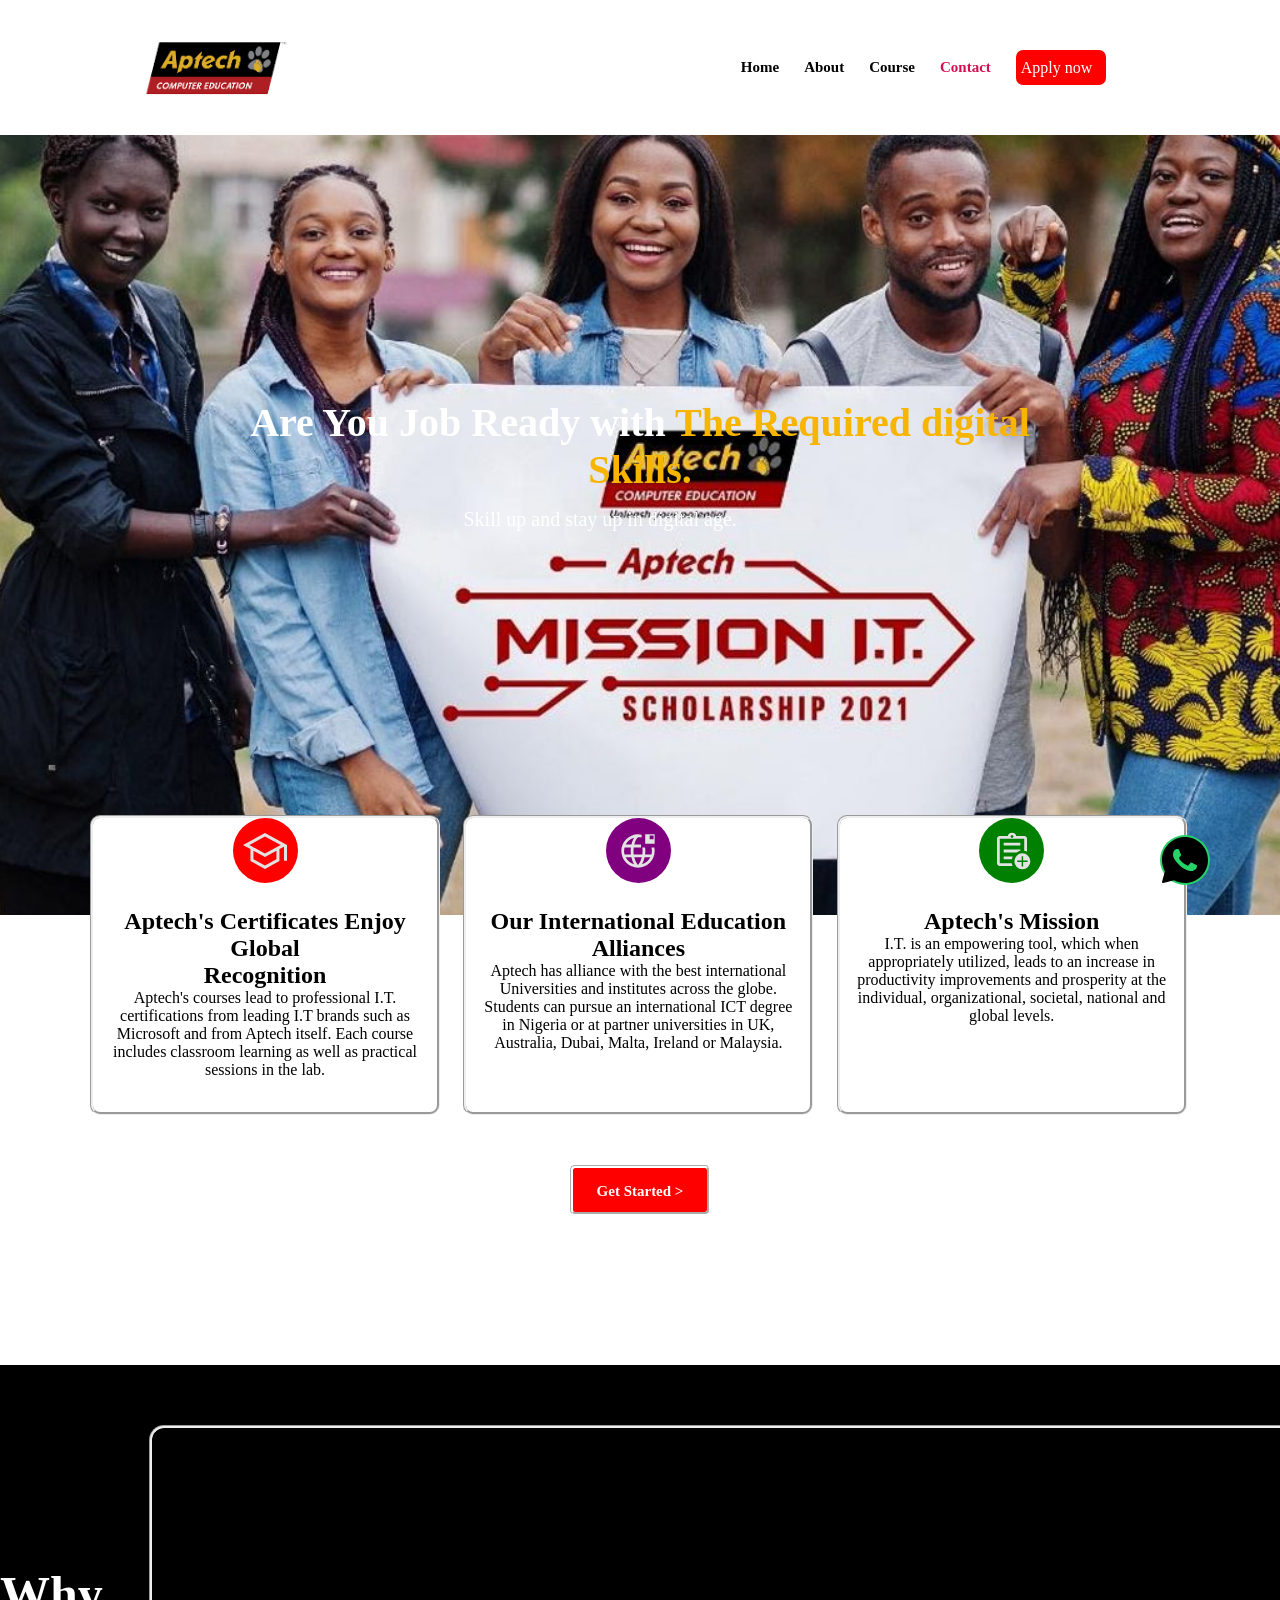
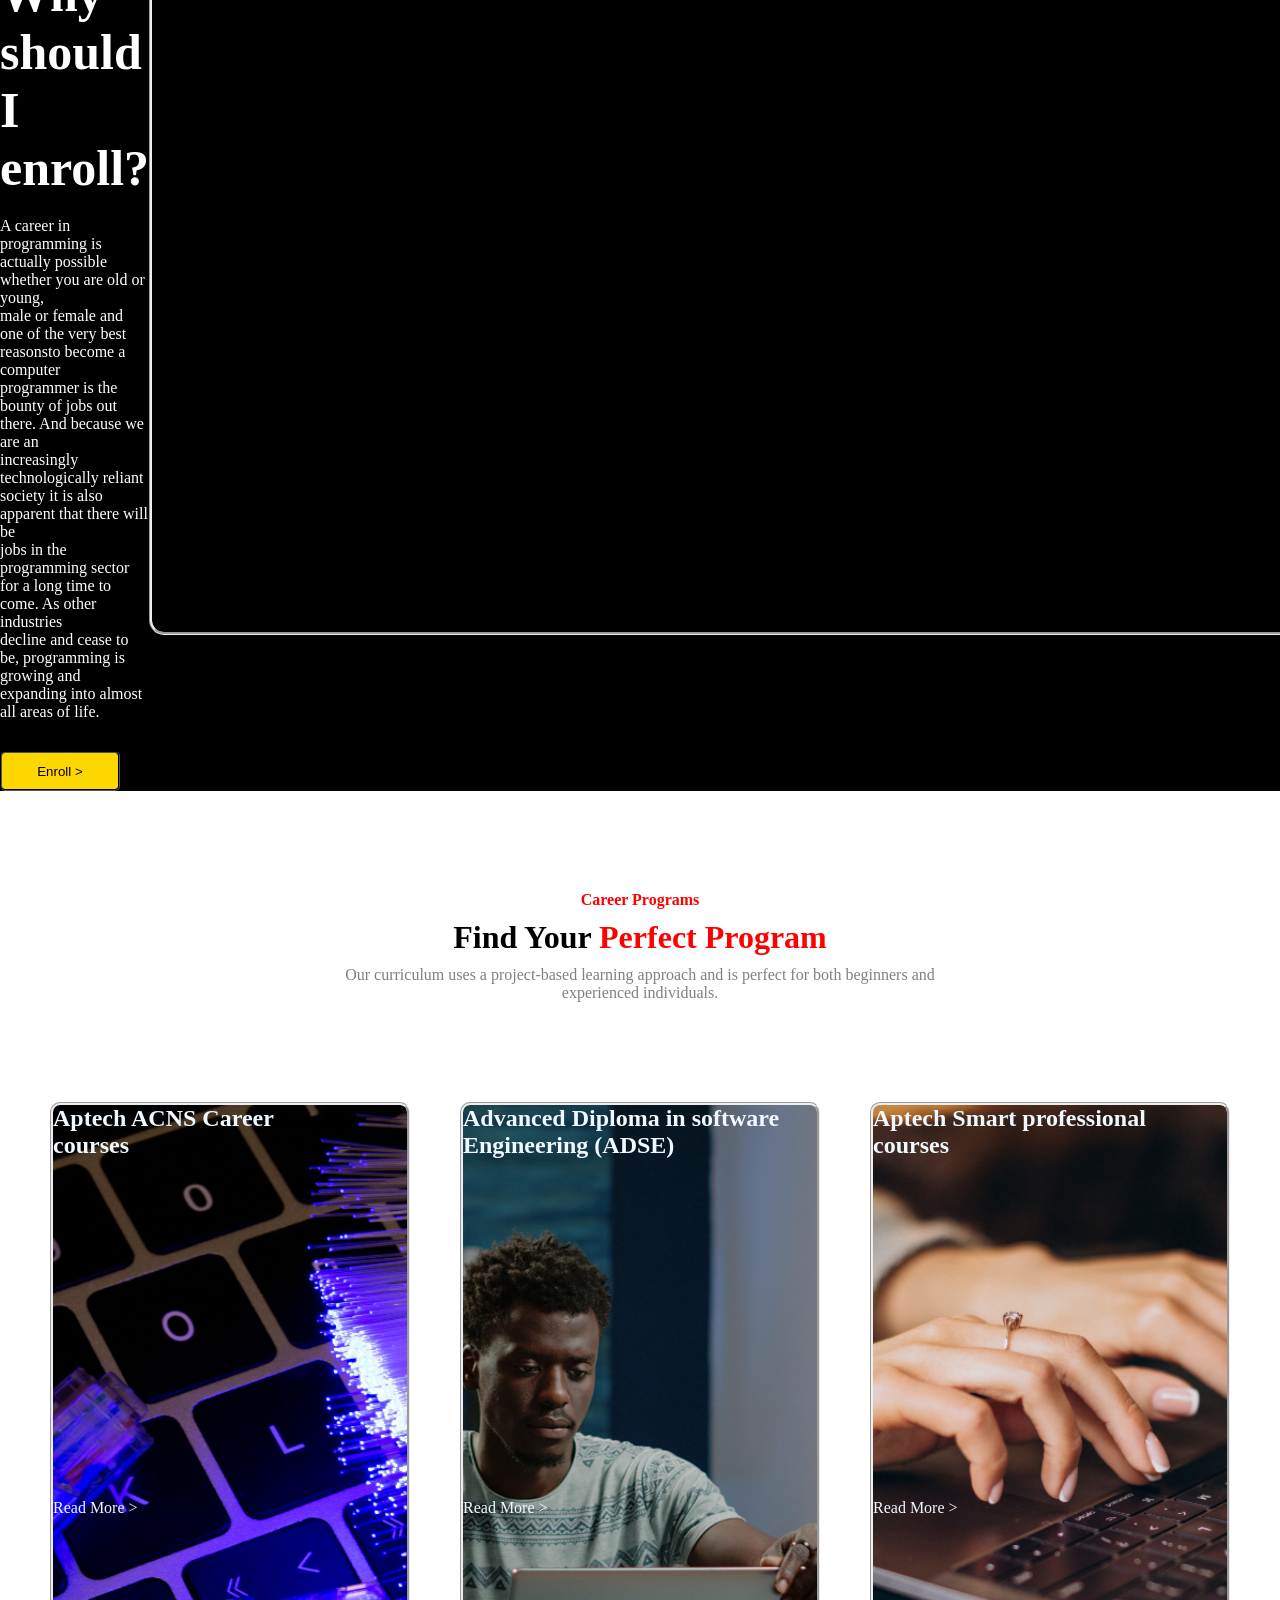
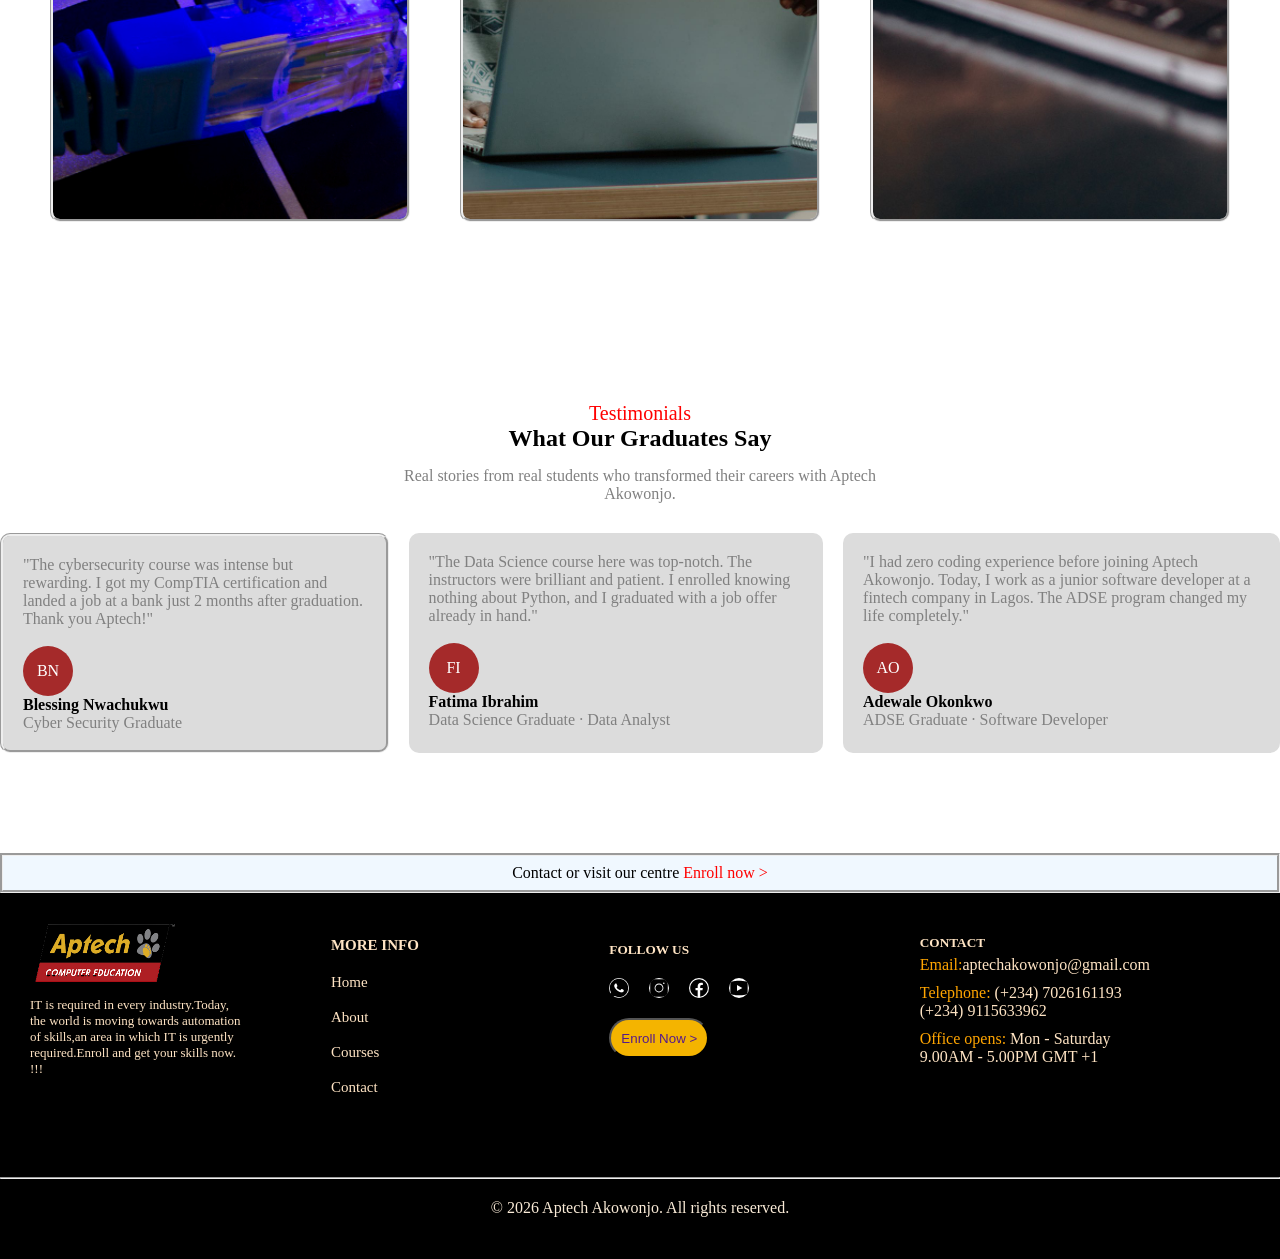
<file: index.html>
<!DOCTYPE html>
<html lang="en">
<head>
    <meta charset="UTF-8">
    <meta name="viewport" content="width=device-width, initial-scale=1.0">
    <title>Document</title>
    <link rel="stylesheet" href="./style.css">
</head>
<body>
   <div class="best">
        <div class="Aplogo">
            <img src="./apimage/aptech-logo-.png" alt="aptech-logo">
         </div>

     <nav class="text">
        <a href="./index.html">Home</a>
        <a href="./Aboutpage.html">About</a>
        <a href="./coursespage.html">Course</a>
        <a href="./Contactpage.html" class="activite">Contact</a>
        <span class="apply">Apply now</span>
     </nav>
    </div>

         <section class="contact-one">
        <div cl ass="overplay"></div>
  <div class="hopeson">
       <h1>Are You Job Ready with <span> The Required digital <br> Skills.</span></h1>
     
       <p>
       Skill up and stay up in digital age.
      </p>
   </div> 
</section>

    <div class="home1">
      <div class="homecard">
         <div class="homecr">
            <div class="icon" id="homered" >
             <svg xmlns="http://www.w3.org/2000/svg" height="48px" viewBox="0 -960 960 960" width="48px" fill="#e3e3e3"  ><path d="M479-120 189-279v-240L40-600l439-240 441 240v317h-60v-282l-91 46v240L479-120Zm0-308 315-172-315-169-313 169 313 172Zm0 240 230-127v-168L479-360 249-485v170l230 127Zm1-240Zm-1 74Zm0 0Z"/></svg>
            </div>
            <h2>Aptech's Certificates Enjoy Global <br> Recognition</h2>
            <p>
              Aptech's courses lead to professional I.T. <br> 
              certifications from leading I.T brands such as <br>
               Microsoft and from Aptech itself. Each course <br> 
               includes classroom learning as well as practical <br>    
                              sessions in the lab. 
            </p>
         </div>
          <div class="homecr">
             <div  class="icon" id="homepurple">
                 <svg xmlns="http://www.w3.org/2000/svg" height="40px" viewBox="0 -960 960 960" width="40px" fill="#e3e3e3"><path d="M324-111.5q-73-31.5-127-85.71-54-54.22-85.5-127.51Q80-398 80-481.33q0-82.84 31.5-155.69Q143-709.88 197-763.77q54-53.9 127-85.06Q397-880 480-880q22 0 43.33 2.5 21.34 2.5 43.34 6.5v67.33q-22-4-43.34-6.5-21.33-2.5-43.33-2.5-36.67 35.34-56.33 82.5-19.67 47.17-33 96.84h162.66v66.66h-176q-3 21.34-4.5 42.67-1.5 21.33-1.5 42.67 0 21.83 1.5 43.66 1.5 21.84 4.5 43.67h205.72q3.28-22 4.78-43.67 1.5-21.66 1.5-43.33 0-21.67-1.5-43t-4.5-42.67h67.34q2.66 21.34 4 42.67 1.33 21.33 1.33 42.67 0 21.77-1.83 43.55Q652.33-416 650-394h152.15q5.59-21.87 8.39-43.73 2.79-21.87 2.79-43.74 0-21.86-2.83-42.97-2.83-21.12-8.5-42.23h69.33q4.67 21.34 6.67 42.34 2 21 2 43 0 83.33-31.5 156.61Q817-251.43 763-197.21 709-143 636-111.5 563-80 480-80t-156-31.5ZM157.81-394h151.52q-2.33-21.83-3.5-43.67-1.16-21.83-1.16-43.66 0-21.34 1.33-42.67 1.33-21.33 4-42.67H157.85q-5.59 21.11-8.39 42.23-2.79 21.11-2.79 42.97 0 21.87 2.78 43.74 2.79 21.86 8.36 43.73Zm230.86 234.67q-24-39.34-40.17-81.5-16.17-42.17-26.77-86.5H182.67q33 61 86.66 103.5 53.67 42.5 119.34 64.5Zm-206-474h140q9.66-44.34 25.83-86.17 16.17-41.83 39.5-80.5-67 18-120.33 61.5-53.34 43.5-85 105.17ZM480-146q34-38 55.67-84.5Q557.33-277 570-327.33H390.67q12 50.33 33.66 96.5Q446-184.67 480-146Zm92-14q65.67-20.67 119-63.5t86.33-103.83H638.89q-10.56 44.33-26.72 86.5Q596-198.67 572-160Zm81.33-493.33V-880H880v226.67H653.33ZM760-760h93.33v-93.33H760V-760Z"/></svg>
             </div>
               <h2>Our International Education <br>
                            Alliances          
                                        </h2>
            <p>
               Aptech has alliance with the best international <br>
               Universities and institutes across the globe. <br>
               Students can pursue an international ICT degree <br>
                in Nigeria or at partner universities in UK, <br>
               Australia, Dubai, Malta, Ireland or Malaysia.
            </p>
          </div>
         <div class="homecr">
            <div class="icon" id="homegreen">
             <svg xmlns="http://www.w3.org/2000/svg" height="40px" viewBox="0 -960 960 960" width="40px" fill="#e3e3e3"><path d="M186.67-120q-27.5 0-47.09-19.58Q120-159.17 120-186.67v-586.66q0-27.5 19.58-47.09Q159.17-840 186.67-840h192.66q7.67-35.33 35.84-57.67Q443.33-920 480-920t64.83 22.33Q573-875.33 580.67-840h192.66q27.5 0 47.09 19.58Q840-800.83 840-773.33v308.66q-15.67-8.33-32.67-13.83t-34-8.5v-286.33H186.67v586.66h286.66q3.67 18 9.19 34.79 5.51 16.78 13.15 31.88h-309Zm0-111.33v44.66-586.66V-487v-3.67V-231.33ZM280-280h195q3.67-17.67 9.17-34.33 5.5-16.67 13.5-32.34H280V-280Zm0-166.67h310.67q20-14.66 41.83-24.33 21.83-9.67 47.5-14.67v-27.66H280v66.66Zm0-166.66h400V-680H280v66.67ZM503.5-804.5q9.83-9.83 9.83-23.5t-9.83-23.5q-9.83-9.83-23.5-9.83t-23.5 9.83q-9.83 9.83-9.83 23.5t9.83 23.5q9.83 9.83 23.5 9.83t23.5-9.83ZM728.33-40.67q-79.33 0-135.5-56.5-56.16-56.5-56.16-134.83 0-79.96 56.16-136.31 56.16-56.36 135.84-56.36 79 0 135.5 56.36 56.5 56.35 56.5 136.31 0 78.33-56.5 134.83-56.5 56.5-135.84 56.5ZM712-107.33h35.33V-214H854v-35.33H747.33V-356H712v106.67H605.33V-214H712v106.67Z"/></svg>
              </div>
                <h2>Aptech's Mission</h2>
                  <p>
                        I.T. is an empowering tool, which when <br>
                     appropriately utilized, leads to an increase in <br>
                     productivity improvements and prosperity at the <br>
                     individual, organizational, societal, national and <br>
                                     global levels.   
                  </p>
            </div>
       </div>         
            <a href="" class="get"> Get Started > </a>
    </div>
      <section class="entroll">
         <div class="hen">
            <h1>Why should I enroll?</h1>
             <p>
                A career in programming is actually possible whether you are old or young, <br> 
                male or female and one of the very best reasonsto become a computer <br> 
                programmer is the bounty of jobs out there. And because we are an <br> 
                increasingly technologically reliant society it is also apparent that there will be <br>
                jobs in the programming sector for a long time to come. As other industries <br>
                 decline and cease to be, programming is growing and expanding into almost <br>
                    all areas of life.
               </p>
             <button class="bnh">Enroll ></button>
          </div>
         <div class="hv">
            <video src="./enroll-video-DDNTVZC8.mp4" autoplay muted loop class="hvd"></video>
         </div>
      </section>
        <div class="bed">
         <h4> Career Programs </h4>
       <h1>Find Your <span id="we">Perfect Program</span></h1>
       <p>Our curriculum uses a project-based learning 
         approach and is perfect for both beginners and <br>
         experienced individuals.</p>      
        </div>
      <section>
   <div class="courses">
   <div class=" container">
      <div class="course-two" id="best">
         <h2>Aptech ACNS Career <br>
             courses</h2>
         <p class="p">Read More ></p>
         </div>
         <div class="course-two" id="delight">
         <h2>Advanced Diploma in software Engineering
            (ADSE)</h2> 
         <p class="p">Read More ></p>
          </div> 
          <div class="course-two" id="favour">
           <h2>Aptech Smart professional courses</h2>
           <p class="p">Read More ></p>
         </div>
      </div>
    </div>
  </div>
</section>  

<section>
      <div class="table">
           <h3>Testimonials</h3>
           <h1>What Our Graduates Say</h1>
           <p>Real stories from real students who transformed their careers with Aptech <br>
                                Akowonjo.</p>
     </div>
     <div class="alltable">
       <div class="bless">
         <p>"The cybersecurity course was intense but rewarding. 
            I got my CompTIA certification and landed a job at a bank
              just 2 months after graduation. Thank you Aptech!" <br> <br> 
       <div class="st">
           <span class="tb">BN</span>
            <span class="names">Blessing Nwachukwu </span><br>
            Cyber Security Graduate</p>
            </div>
       </div>
        <div class="fatima">
         <p>"The Data Science course here was top-notch. 
            The instructors were brilliant and patient. 
            I enrolled knowing nothing about Python, and 
            I graduated with a job offer already in hand." <br><br>

             <span class="tb"> FI </span>
             <span class="names">Fatima Ibrahim</span><br>
                              Data Science Graduate · Data Analyst</p>
        </div>
         <div class="adewale">
           <p>"I had zero coding experience before joining Aptech Akowonjo.
               Today, I work as a junior software developer
               at a fintech company in Lagos.
               The ADSE program changed my life completely." <br> <br>

              <span class="tb">AO</span>
              <span class="names">Adewale Okonkwo</span><br>
                                  ADSE Graduate · Software Developer </p> 
         </div>
       </div>
</section>
   <div class="whatApp">
    <a href="./https://web.whatsapp.com/" class="wlogo"><svg xmlns="http://www.w3.org/2000/svg" x="0px" y="0px" width="100" height="100" viewBox="0 0 50 50">
    <path d="M25,2C12.318,2,2,12.318,2,25c0,3.96,1.023,7.854,2.963,11.29L2.037,46.73c-0.096,0.343-0.003,0.711,0.245,0.966 C2.473,47.893,2.733,48,3,48c0.08,0,0.161-0.01,0.24-0.029l10.896-2.699C17.463,47.058,21.21,48,25,48c12.682,0,23-10.318,23-23 S37.682,2,25,2z M36.57,33.116c-0.492,1.362-2.852,2.605-3.986,2.772c-1.018,0.149-2.306,0.213-3.72-0.231 c-0.857-0.27-1.957-0.628-3.366-1.229c-5.923-2.526-9.791-8.415-10.087-8.804C15.116,25.235,13,22.463,13,19.594 s1.525-4.28,2.067-4.864c0.542-0.584,1.181-0.73,1.575-0.73s0.787,0.005,1.132,0.021c0.363,0.018,0.85-0.137,1.329,1.001 c0.492,1.168,1.673,4.037,1.819,4.33c0.148,0.292,0.246,0.633,0.05,1.022c-0.196,0.389-0.294,0.632-0.59,0.973 s-0.62,0.76-0.886,1.022c-0.296,0.291-0.603,0.606-0.259,1.19c0.344,0.584,1.529,2.493,3.285,4.039 c2.255,1.986,4.158,2.602,4.748,2.894c0.59,0.292,0.935,0.243,1.279-0.146c0.344-0.39,1.476-1.703,1.869-2.286 s0.787-0.487,1.329-0.292c0.542,0.194,3.445,1.604,4.035,1.896c0.59,0.292,0.984,0.438,1.132,0.681 C37.062,30.587,37.062,31.755,36.57,33.116z"></path>
</svg></a>
  </div>
  <div class="Enroll">
    <p> Contact or visit our centre <a href="" class="en">Enroll now > </a></p>
  </div>
   <section class="hope">
      <div class="hpimg">
        <img src="./apimage/aptech-logo-.png" alt="" class="p1">
        <p>
            IT is required in every industry.Today, <br>
            the world is moving towards automation  <br>
            of skills,an area in which IT is urgently <br>
             required.Enroll and get your skills now. <br>
               !!! </p>
      </div>
      <div class="more">
        <h5>MORE INFO</h5>
        <a href="" class="pagecon">Home</a> <br>
        <a href="" class="pagecon">About</a> <br>
        <a href="" class="pagecon">Courses</a> <br>
        <a href="" class="pagecon">Contact</a> <br>
      </div>

      <div class="fl">
        <h5>FOLLOW  US</h5>
        <div class="follow">
          <a href="" class="follow-us"><svg xmlns="http://www.w3.org/2000/svg" x="0px" y="0px" width="100" height="100" viewBox="0 0 50 50">
          <path d="M25,2C12.318,2,2,12.318,2,25c0,3.96,1.023,7.854,2.963,11.29L2.037,46.73c-0.096,0.343-0.003,0.711,0.245,0.966 C2.473,47.893,2.733,48,3,48c0.08,0,0.161-0.01,0.24-0.029l10.896-2.699C17.463,47.058,21.21,48,25,48c12.682,0,23-10.318,23-23 S37.682,2,25,2z M36.57,33.116c-0.492,1.362-2.852,2.605-3.986,2.772c-1.018,0.149-2.306,0.213-3.72-0.231 c-0.857-0.27-1.957-0.628-3.366-1.229c-5.923-2.526-9.791-8.415-10.087-8.804C15.116,25.235,13,22.463,13,19.594 s1.525-4.28,2.067-4.864c0.542-0.584,1.181-0.73,1.575-0.73s0.787,0.005,1.132,0.021c0.363,0.018,0.85-0.137,1.329,1.001 c0.492,1.168,1.673,4.037,1.819,4.33c0.148,0.292,0.246,0.633,0.05,1.022c-0.196,0.389-0.294,0.632-0.59,0.973 s-0.62,0.76-0.886,1.022c-0.296,0.291-0.603,0.606-0.259,1.19c0.344,0.584,1.529,2.493,3.285,4.039 c2.255,1.986,4.158,2.602,4.748,2.894c0.59,0.292,0.935,0.243,1.279-0.146c0.344-0.39,1.476-1.703,1.869-2.286 s0.787-0.487,1.329-0.292c0.542,0.194,3.445,1.604,4.035,1.896c0.59,0.292,0.984,0.438,1.132,0.681 C37.062,30.587,37.062,31.755,36.57,33.116z"></path>
          </svg></a>
          <a href="" class="follow-us"><svg xmlns="http://www.w3.org/2000/svg" x="0px" y="0px" width="100" height="100" viewBox="0 0 50 50">
          <path d="M 16 3 C 8.83 3 3 8.83 3 16 L 3 34 C 3 41.17 8.83 47 16 47 L 34 47 C 41.17 47 47 41.17 47 34 L 47 16 C 47 8.83 41.17 3 34 3 L 16 3 z M 37 11 C 38.1 11 39 11.9 39 13 C 39 14.1 38.1 15 37 15 C 35.9 15 35 14.1 35 13 C 35 11.9 35.9 11 37 11 z M 25 14 C 31.07 14 36 18.93 36 25 C 36 31.07 31.07 36 25 36 C 18.93 36 14 31.07 14 25 C 14 18.93 18.93 14 25 14 z M 25 16 C 20.04 16 16 20.04 16 25 C 16 29.96 20.04 34 25 34 C 29.96 34 34 29.96 34 25 C 34 20.04 29.96 16 25 16 z"></path>
          </svg></a>
          <a href="" class="follow-us"><svg xmlns="http://www.w3.org/2000/svg" x="0px" y="0px" width="100" height="100" viewBox="0 0 50 50">
          <path d="M25,3C12.85,3,3,12.85,3,25c0,11.03,8.125,20.137,18.712,21.728V30.831h-5.443v-5.783h5.443v-3.848 c0-6.371,3.104-9.168,8.399-9.168c2.536,0,3.877,0.188,4.512,0.274v5.048h-3.612c-2.248,0-3.033,2.131-3.033,4.533v3.161h6.588 l-0.894,5.783h-5.694v15.944C38.716,45.318,47,36.137,47,25C47,12.85,37.15,3,25,3z"></path>
          </svg></a>
          <a href="" class="follow-us"><svg xmlns="http://www.w3.org/2000/svg" x="0px" y="0px" width="100" height="100" viewBox="0 0 30 30">
          <path d="M 15 4 C 10.814 4 5.3808594 5.0488281 5.3808594 5.0488281 L 5.3671875 5.0644531 C 3.4606632 5.3693645 2 7.0076245 2 9 L 2 15 L 2 15.001953 L 2 21 L 2 21.001953 A 4 4 0 0 0 5.3769531 24.945312 L 5.3808594 24.951172 C 5.3808594 24.951172 10.814 26.001953 15 26.001953 C 19.186 26.001953 24.619141 24.951172 24.619141 24.951172 L 24.621094 24.949219 A 4 4 0 0 0 28 21.001953 L 28 21 L 28 15.001953 L 28 15 L 28 9 A 4 4 0 0 0 24.623047 5.0546875 L 24.619141 5.0488281 C 24.619141 5.0488281 19.186 4 15 4 z M 12 10.398438 L 20 15 L 12 19.601562 L 12 10.398438 z"></path>
          </svg></a>
        </div>
        <button class="bn"><a href="" id="now">Enroll Now ></a></button>
      </div>
      <div class="spa">
        <h5>CONTACT</h5>
        <div class="dc">
        <P> <span class="conyell">Email:</span>aptechakowonjo@gmail.com</p>
        <p><span class="conyell">Telephone:</span> (+234) 7026161193 <br>
                                                   (+234) 9115633962</p>
           <p> <span class="conyell">Office opens:</span> Mon - Saturday <br>
           9.00AM - 5.00PM GMT +1</P>
          </div>
         </div>
      </div>
    </section><hr>
    <div class="fot">
      <p>© 2026 Aptech Akowonjo. All rights reserved.</p>
    </div>
</body>
</html>
</file>
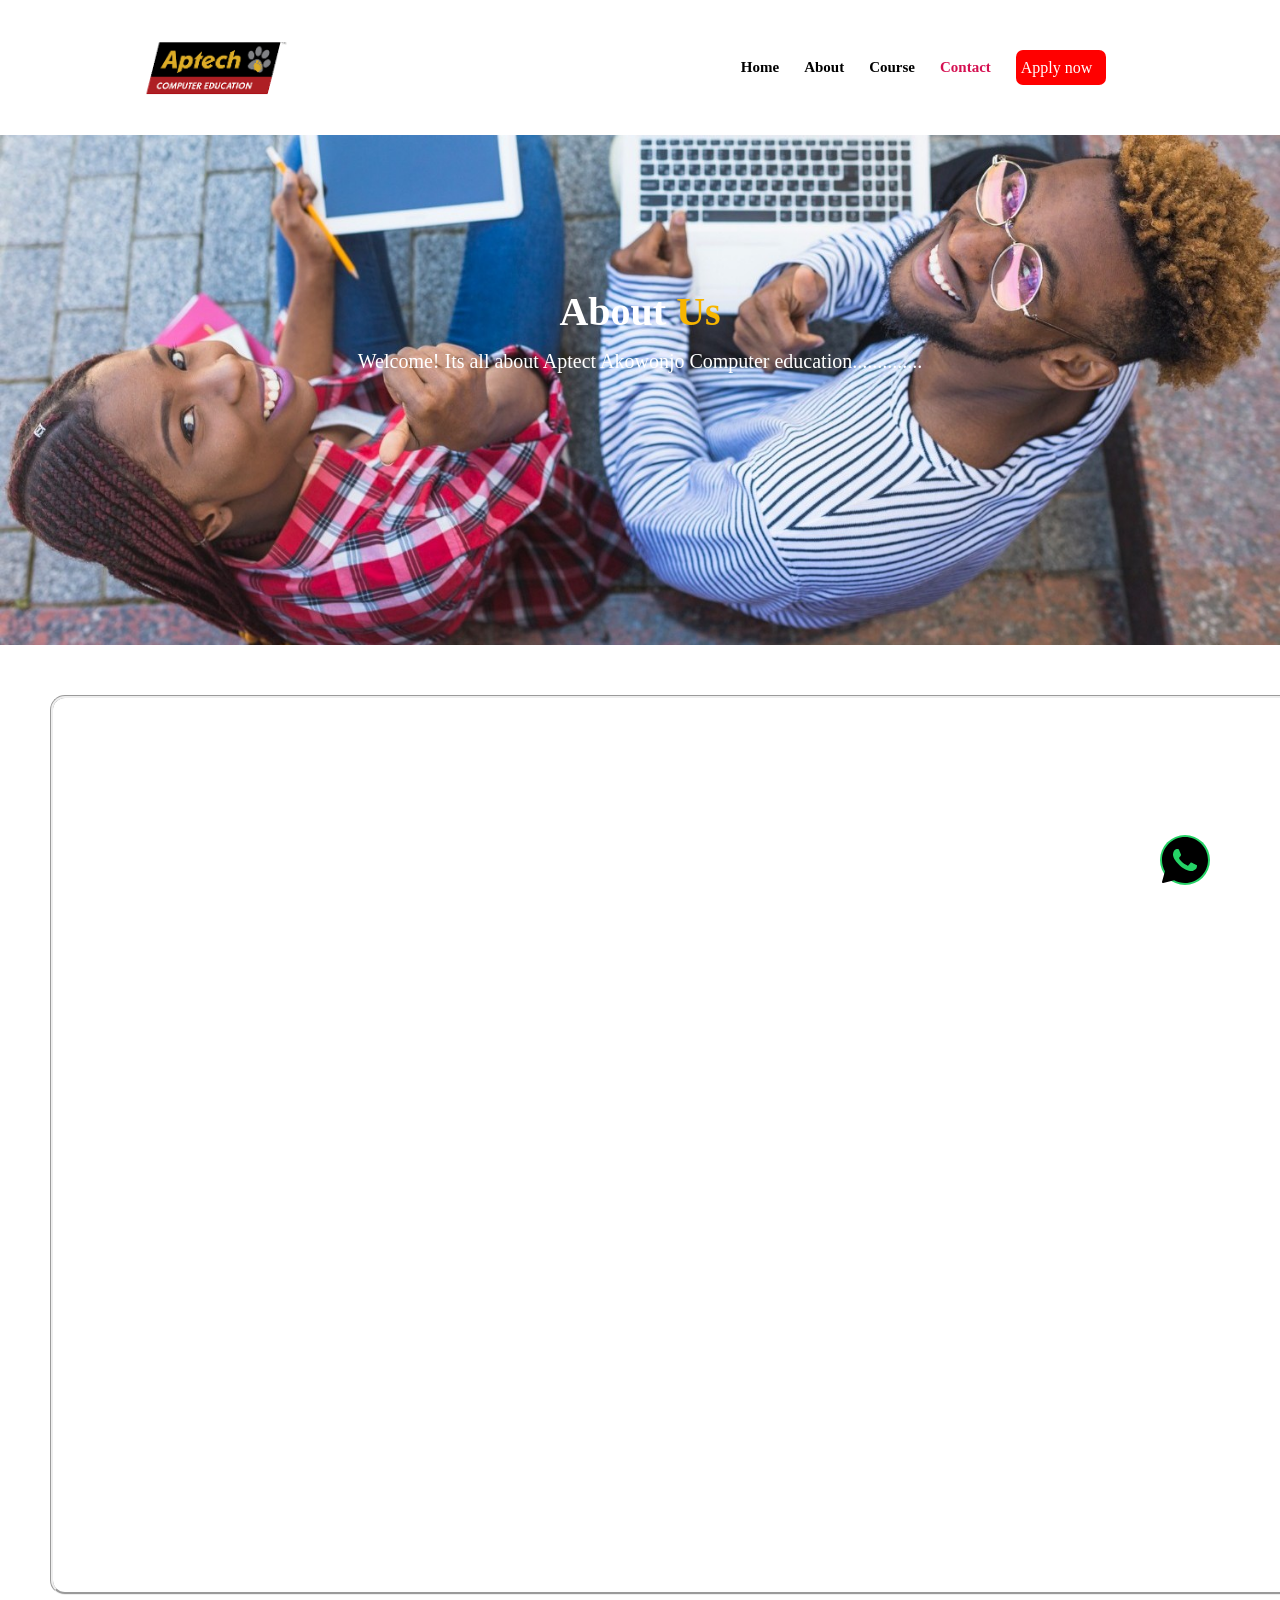
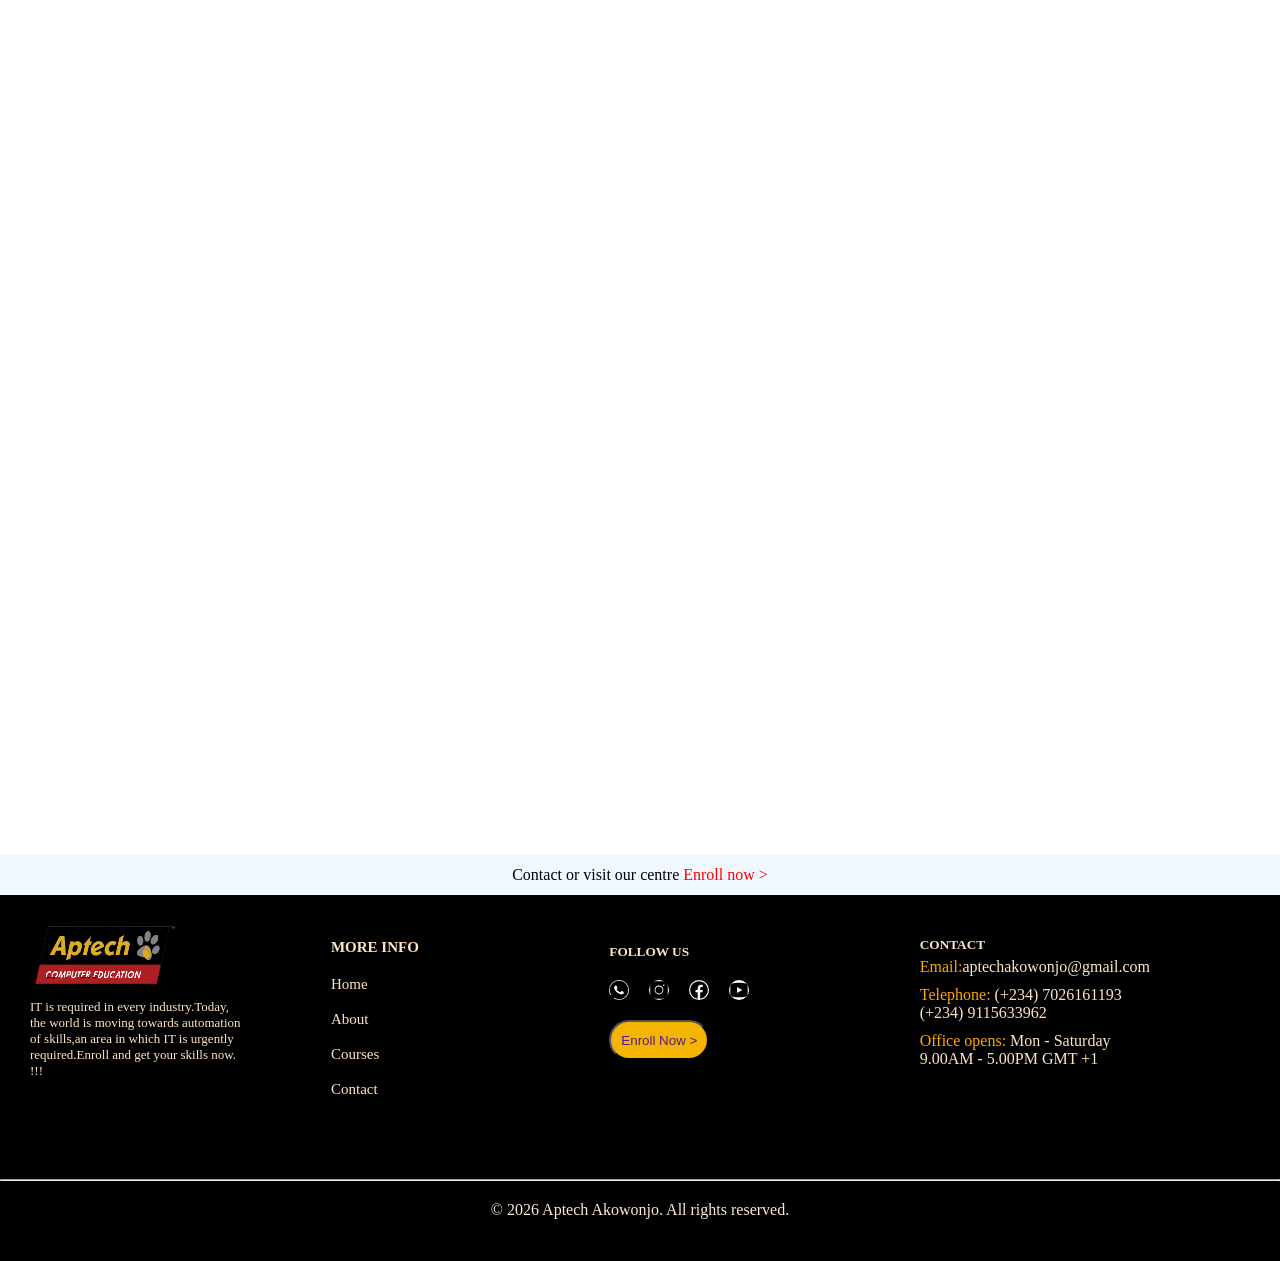
<file: Aboutpage.html>
<!DOCTYPE html>
<html lang="en">
<head>
    <meta charset="UTF-8">
    <meta name="viewport" content="width=device-width, initial-scale=1.0">
    <title>Document</title>
    <link rel="stylesheet" href="./aboutpage.css">

</head>
<body>
    <div class="best">
        <div class="Aplogo">
            <img src="./apimage/aptech-logo-.png" alt="aptech-logo">
         </div>

     <nav class="text">
        <a href="./index.html">Home</a>
        <a href="./Aboutpage.html">About</a>
        <a href="./coursespage.html">Course</a>
        <a href="./Contactpage.html" class="activite">Contact</a>
        <span class="apply">Apply now</span>
     </nav>
    </div>
    
    <section class="contact-one">
        <div class="overplay"></div>
  <div class="hopeson">
       <h1>About<span> Us</span></h1>
     
       <p>
       Welcome! Its all about Aptect Akowonjo Computer education..............
      </p>
   </div> 
</section>
<section class="aboutpage">
    <video src="./aptech-video.mp4"  autoplay muted loop></video>
    <div>]
        <h1 class="head">About Us</h1>
      <p class="pg">
        Aptech Computer Education, 
        Akowonjo, Lagos, is a premier ICT training institution established through the 
        acquisition of the Aptech Computer Education franchise from Mumbai, India by HansFelz
        Technology Limited. Our foundation is built on a passion for empowering individuals with
        globally relevant digital skills and creating a lasting legacy of
        technological excellence in Nigeria. <br><br><br><br>    

        With over 25 years of combined industry experience spanning banking, 
        insurance, information technology, corporate organizations, government institutions, 
        and multinational companies, our leadership team recognized the need to bridge 
        the digital skills gap and prepare the next generation of Nigerian technology 
        professionals for the future. <br><br><br>

        Our mission goes beyond education; 
        it is a commitment to giving back to society by contributing to the growth and advancement
        of ICT in Nigeria. We believe that technology is a powerful tool for transformation, 
        and we are dedicated to nurturing the talent that will drive innovation, economic growth,
        and digital transformation across Africa and beyond. <br><br><br>

        At Aptech Akowonjo, we don't just teach technology, we build careers, 
        empower futures, and inspire the next generation of digital leaders. <br><br><br>
     </p>
       </div>
      </section>
      <div class="whatApp">
    <a href="./https://web.whatsapp.com/" class="wlogo"><svg xmlns="http://www.w3.org/2000/svg" x="0px" y="0px" width="100" height="100" viewBox="0 0 50 50">
    <path d="M25,2C12.318,2,2,12.318,2,25c0,3.96,1.023,7.854,2.963,11.29L2.037,46.73c-0.096,0.343-0.003,0.711,0.245,0.966 C2.473,47.893,2.733,48,3,48c0.08,0,0.161-0.01,0.24-0.029l10.896-2.699C17.463,47.058,21.21,48,25,48c12.682,0,23-10.318,23-23 S37.682,2,25,2z M36.57,33.116c-0.492,1.362-2.852,2.605-3.986,2.772c-1.018,0.149-2.306,0.213-3.72-0.231 c-0.857-0.27-1.957-0.628-3.366-1.229c-5.923-2.526-9.791-8.415-10.087-8.804C15.116,25.235,13,22.463,13,19.594 s1.525-4.28,2.067-4.864c0.542-0.584,1.181-0.73,1.575-0.73s0.787,0.005,1.132,0.021c0.363,0.018,0.85-0.137,1.329,1.001 c0.492,1.168,1.673,4.037,1.819,4.33c0.148,0.292,0.246,0.633,0.05,1.022c-0.196,0.389-0.294,0.632-0.59,0.973 s-0.62,0.76-0.886,1.022c-0.296,0.291-0.603,0.606-0.259,1.19c0.344,0.584,1.529,2.493,3.285,4.039 c2.255,1.986,4.158,2.602,4.748,2.894c0.59,0.292,0.935,0.243,1.279-0.146c0.344-0.39,1.476-1.703,1.869-2.286 s0.787-0.487,1.329-0.292c0.542,0.194,3.445,1.604,4.035,1.896c0.59,0.292,0.984,0.438,1.132,0.681 C37.062,30.587,37.062,31.755,36.57,33.116z"></path>
</svg></a>
  </div>
  <div class="Enroll">
    <p> Contact or visit our centre <a href="" class="en">Enroll now > </a></p>
  </div>
   <section class="hope">
      <div class="hpimg">
        <img src="./apimage/aptech-logo-.png" alt="" class="p1">
        <p>
            IT is required in every industry.Today, <br>
            the world is moving towards automation  <br>
            of skills,an area in which IT is urgently <br>
             required.Enroll and get your skills now. <br>
               !!! </p>
      </div>
      <div class="more">
        <h5>MORE INFO</h5>
        <a href="" class="pagecon">Home</a> <br>
        <a href="" class="pagecon">About</a> <br>
        <a href="" class="pagecon">Courses</a> <br>
        <a href="" class="pagecon">Contact</a> <br>
      </div>

      <div class="fl">
        <h5>FOLLOW  US</h5>
        <div class="follow">
          <a href="" class="follow-us"><svg xmlns="http://www.w3.org/2000/svg" x="0px" y="0px" width="100" height="100" viewBox="0 0 50 50">
          <path d="M25,2C12.318,2,2,12.318,2,25c0,3.96,1.023,7.854,2.963,11.29L2.037,46.73c-0.096,0.343-0.003,0.711,0.245,0.966 C2.473,47.893,2.733,48,3,48c0.08,0,0.161-0.01,0.24-0.029l10.896-2.699C17.463,47.058,21.21,48,25,48c12.682,0,23-10.318,23-23 S37.682,2,25,2z M36.57,33.116c-0.492,1.362-2.852,2.605-3.986,2.772c-1.018,0.149-2.306,0.213-3.72-0.231 c-0.857-0.27-1.957-0.628-3.366-1.229c-5.923-2.526-9.791-8.415-10.087-8.804C15.116,25.235,13,22.463,13,19.594 s1.525-4.28,2.067-4.864c0.542-0.584,1.181-0.73,1.575-0.73s0.787,0.005,1.132,0.021c0.363,0.018,0.85-0.137,1.329,1.001 c0.492,1.168,1.673,4.037,1.819,4.33c0.148,0.292,0.246,0.633,0.05,1.022c-0.196,0.389-0.294,0.632-0.59,0.973 s-0.62,0.76-0.886,1.022c-0.296,0.291-0.603,0.606-0.259,1.19c0.344,0.584,1.529,2.493,3.285,4.039 c2.255,1.986,4.158,2.602,4.748,2.894c0.59,0.292,0.935,0.243,1.279-0.146c0.344-0.39,1.476-1.703,1.869-2.286 s0.787-0.487,1.329-0.292c0.542,0.194,3.445,1.604,4.035,1.896c0.59,0.292,0.984,0.438,1.132,0.681 C37.062,30.587,37.062,31.755,36.57,33.116z"></path>
          </svg></a>
          <a href="" class="follow-us"><svg xmlns="http://www.w3.org/2000/svg" x="0px" y="0px" width="100" height="100" viewBox="0 0 50 50">
          <path d="M 16 3 C 8.83 3 3 8.83 3 16 L 3 34 C 3 41.17 8.83 47 16 47 L 34 47 C 41.17 47 47 41.17 47 34 L 47 16 C 47 8.83 41.17 3 34 3 L 16 3 z M 37 11 C 38.1 11 39 11.9 39 13 C 39 14.1 38.1 15 37 15 C 35.9 15 35 14.1 35 13 C 35 11.9 35.9 11 37 11 z M 25 14 C 31.07 14 36 18.93 36 25 C 36 31.07 31.07 36 25 36 C 18.93 36 14 31.07 14 25 C 14 18.93 18.93 14 25 14 z M 25 16 C 20.04 16 16 20.04 16 25 C 16 29.96 20.04 34 25 34 C 29.96 34 34 29.96 34 25 C 34 20.04 29.96 16 25 16 z"></path>
          </svg></a>
          <a href="" class="follow-us"><svg xmlns="http://www.w3.org/2000/svg" x="0px" y="0px" width="100" height="100" viewBox="0 0 50 50">
          <path d="M25,3C12.85,3,3,12.85,3,25c0,11.03,8.125,20.137,18.712,21.728V30.831h-5.443v-5.783h5.443v-3.848 c0-6.371,3.104-9.168,8.399-9.168c2.536,0,3.877,0.188,4.512,0.274v5.048h-3.612c-2.248,0-3.033,2.131-3.033,4.533v3.161h6.588 l-0.894,5.783h-5.694v15.944C38.716,45.318,47,36.137,47,25C47,12.85,37.15,3,25,3z"></path>
          </svg></a>
          <a href="" class="follow-us"><svg xmlns="http://www.w3.org/2000/svg" x="0px" y="0px" width="100" height="100" viewBox="0 0 30 30">
          <path d="M 15 4 C 10.814 4 5.3808594 5.0488281 5.3808594 5.0488281 L 5.3671875 5.0644531 C 3.4606632 5.3693645 2 7.0076245 2 9 L 2 15 L 2 15.001953 L 2 21 L 2 21.001953 A 4 4 0 0 0 5.3769531 24.945312 L 5.3808594 24.951172 C 5.3808594 24.951172 10.814 26.001953 15 26.001953 C 19.186 26.001953 24.619141 24.951172 24.619141 24.951172 L 24.621094 24.949219 A 4 4 0 0 0 28 21.001953 L 28 21 L 28 15.001953 L 28 15 L 28 9 A 4 4 0 0 0 24.623047 5.0546875 L 24.619141 5.0488281 C 24.619141 5.0488281 19.186 4 15 4 z M 12 10.398438 L 20 15 L 12 19.601562 L 12 10.398438 z"></path>
          </svg></a>
        </div>
        <button class="bn"><a href="" id="now">Enroll Now ></a></button>
      </div>
      <div class="spa">
        <h5>CONTACT</h5>
        <div class="dc">
        <P> <span class="conyell">Email:</span>aptechakowonjo@gmail.com</p>
        <p><span class="conyell">Telephone:</span> (+234) 7026161193 <br>
                                                   (+234) 9115633962</p>
           <p> <span class="conyell">Office opens:</span> Mon - Saturday <br>
           9.00AM - 5.00PM GMT +1</P>
          </div>
         </div>
      </div>
    </section><hr>
    <div class="fot">
      <p>© 2026 Aptech Akowonjo. All rights reserved.</p>
    </div>
   </body>
</html>
</file>
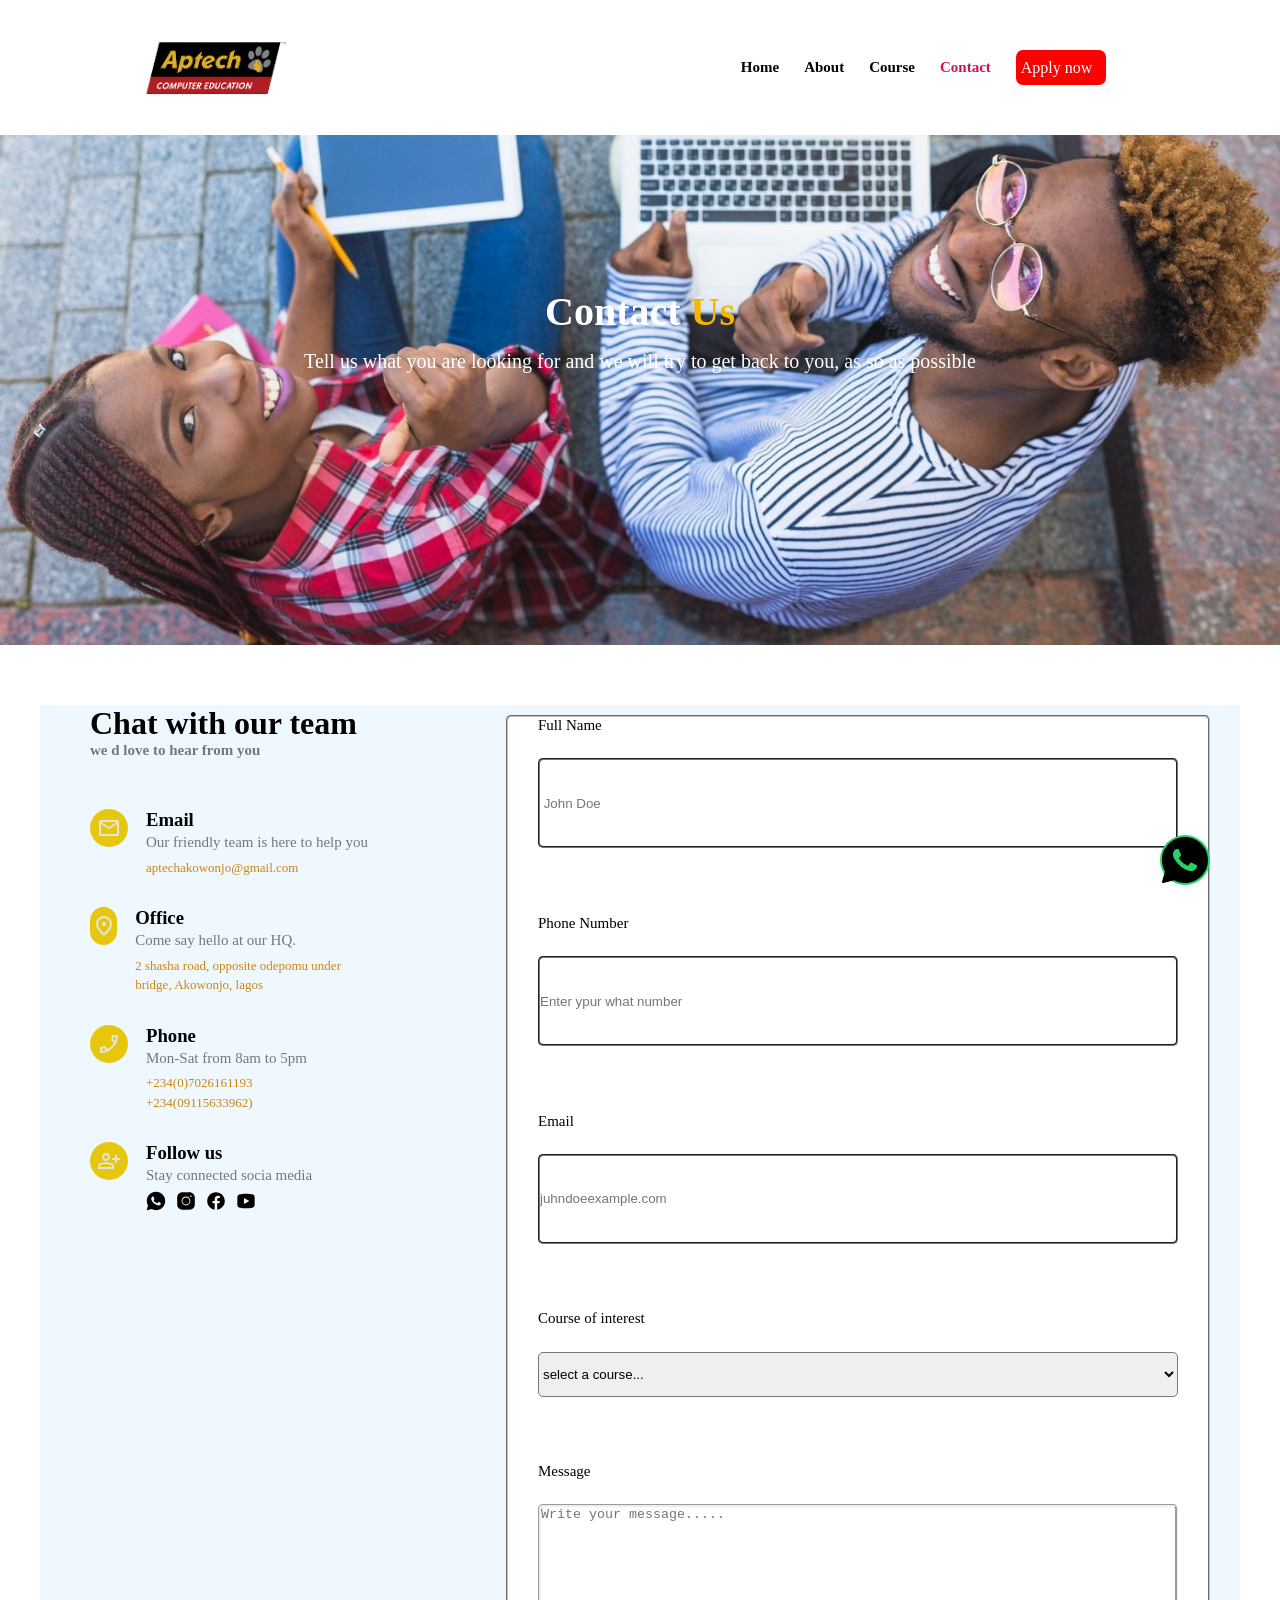
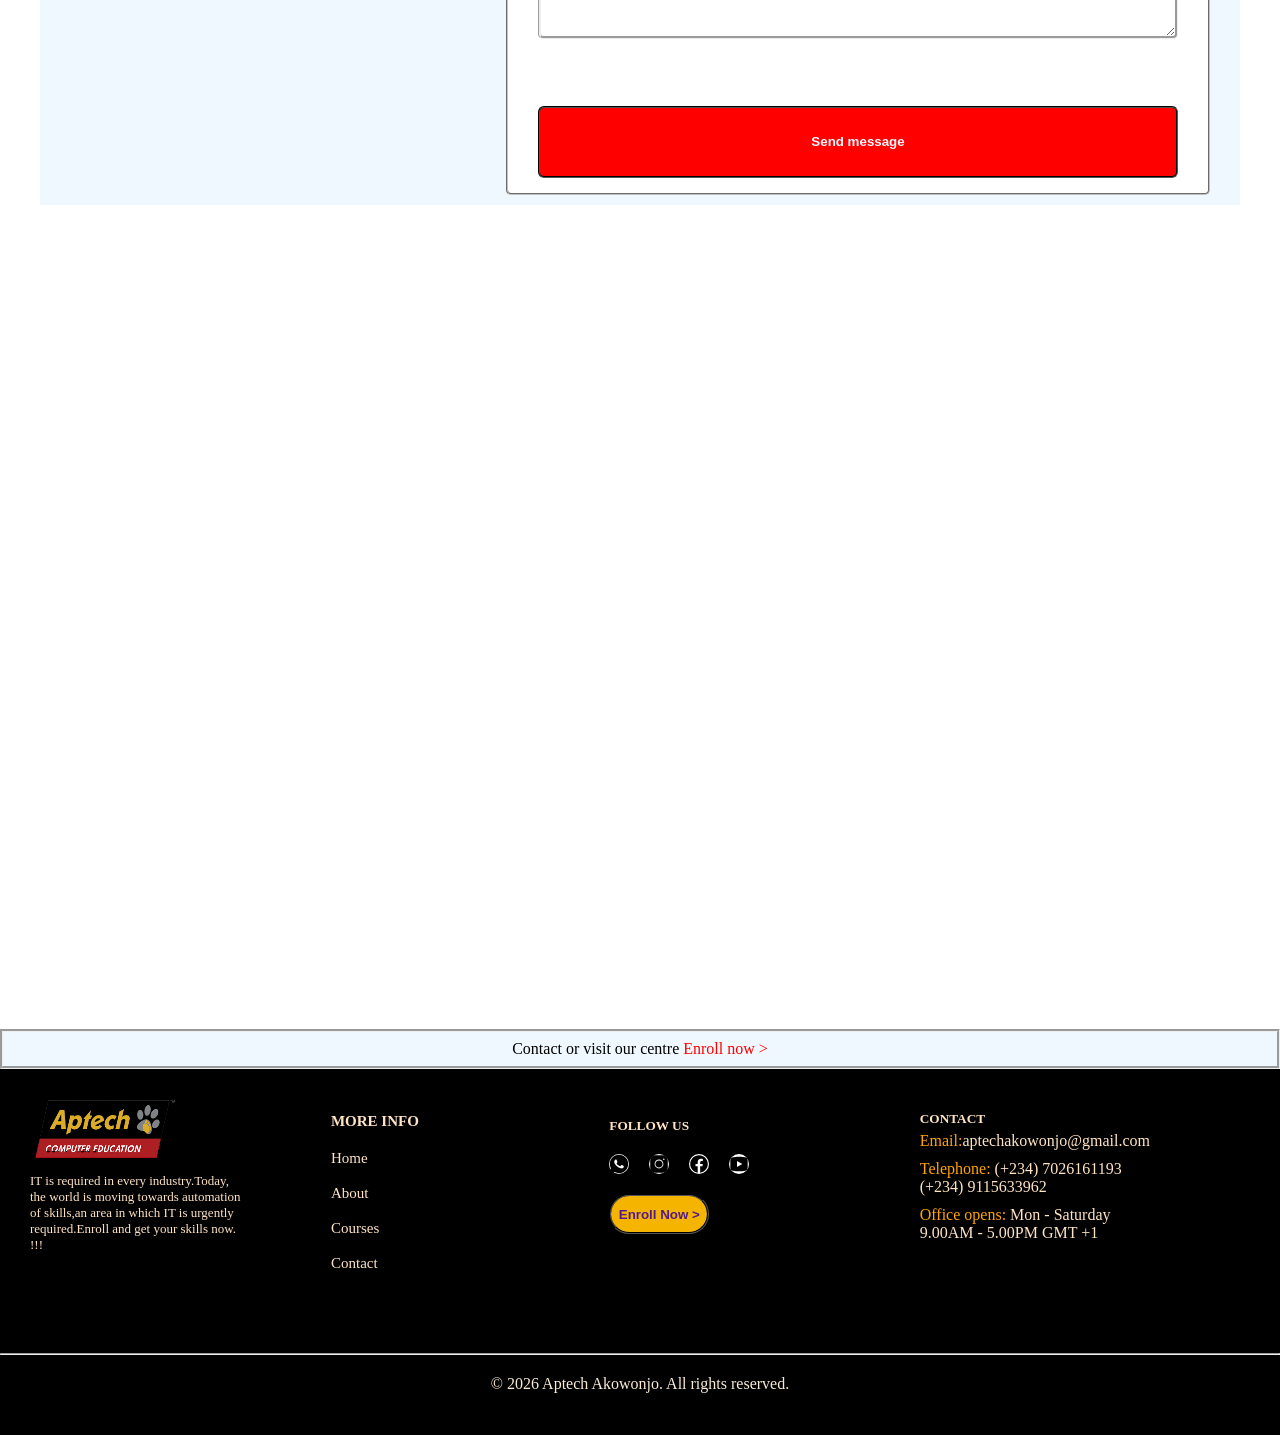
<file: Contactpage.html>
<!DOCTYPE html>
<html lang="en">
<head>
    <meta charset="UTF-8">
    <meta name="viewport" content="width=device-width, initial-scale=1.0">
    <title>Document</title>
     <link rel="stylesheet" href="./Contactpage.css">
</head>
<body>
    
    <div class="best">
        <div class="Aplogo">
            <img src="./apimage/aptech-logo-.png" alt="aptech-logo">
         </div>

     <nav class="text">
        <a href="./index.html">Home</a>
        <a href="./Aboutpage.html">About</a>
        <a href="./coursespage.html">Course</a>
        <a href="./Contactpage.html" class="activite">Contact</a>
        <span class="apply">Apply now</span>
     </nav>
    </div>

 <section class="contact-one">
        <div cl ass="overplay"></div>
  <div class="hopeson">
       <h1>Contact <span>Us</span></h1>
     
       <p>
       Tell us what you are looking
        for and we will try to get back to you, 
     as so as possible 
      </p>
   </div> 
</section>

<section class="con45">
    <div class="contact-i">
        <h1>Chat with our team</h1>
        <p class="sub"> we d love to hear from you</p>
    <div class="info-work">
        <div class="icon"><svg xmlns="http://www.w3.org/2000/svg" height="24px" viewBox="0 -960 960 960" width="24px" fill="#e3e3e3"><path d="M160-160q-33 0-56.5-23.5T80-240v-480q0-33 23.5-56.5T160-800h640q33 0 56.5 23.5T880-720v480q0 33-23.5 56.5T800-160H160Zm320-280L160-640v400h640v-400L480-440Zm0-80 320-200H160l320 200ZM160-640v-80 480-400Z"/></svg></div>
         
<div>
    <h3>Email</h3>
    <p>Our friendly team is here to help you</p>

 <span>
    aptechakowonjo@gmail.com
  </span>
</div>
 </div>

        <div class="info-work">
           <div class="icon"><svg xmlns="http://www.w3.org/2000/svg" height="24px" viewBox="0 -960 960 960" width="24px" fill="#e3e3e3"><path d="M536.5-503.5Q560-527 560-560t-23.5-56.5Q513-640 480-640t-56.5 23.5Q400-593 400-560t23.5 56.5Q447-480 480-480t56.5-23.5ZM480-186q122-112 181-203.5T720-552q0-109-69.5-178.5T480-800q-101 0-170.5 69.5T240-552q0 71 59 162.5T480-186Zm0 106Q319-217 239.5-334.5T160-552q0-150 96.5-239T480-880q127 0 223.5 89T800-552q0 100-79.5 217.5T480-80Zm0-480Z"/></svg></div> 
        <div>
            <h3>Office</h3>
            <p>Come say hello at our HQ.</p>
            <span>
                      2 shasha road,
    opposite odepomu under
                           bridge, Akowonjo,
            lagos               
            </span>

          </div>
        </div>
            
        <div class="info-work">
            <div class="icon"><svg xmlns="http://www.w3.org/2000/svg" height="24px" viewBox="0 -960 960 960" width="24px" fill="#e3e3e3"><path d="M162-120q-18 0-30-12t-12-30v-162q0-13 9-23.5t23-14.5l138-28q14-2 28.5 2.5T342-374l94 94q38-22 72-48.5t65-57.5q33-32 60.5-66.5T681-524l-97-98q-8-8-11-19t-1-27l26-140q2-13 13-22.5t25-9.5h162q18 0 30 12t12 30q0 125-54.5 247T631-329Q531-229 409-174.5T162-120Zm556-480q17-39 26-79t14-81h-88l-18 94 66 66ZM360-244l-66-66-94 20v88q41-3 81-14t79-28Zm358-356ZM360-244Z"/></svg></div>
           <div>
             <h3>Phone</h3>
             <p>Mon-Sat from 8am to 5pm</p>
             <span >
                +234(0)7026161193
                <br>
                +234(09115633962)
             </span>
               </div>
           </div>
           <div class="info-work">
            <div class="icon"><svg xmlns="http://www.w3.org/2000/svg" height="24px" viewBox="0 -960 960 960" width="24px" fill="#e3e3e3"><path d="M720-400v-120H600v-80h120v-120h80v120h120v80H800v120h-80ZM247-527q-47-47-47-113t47-113q47-47 113-47t113 47q47 47 47 113t-47 113q-47 47-113 47t-113-47ZM40-160v-112q0-34 17.5-62.5T104-378q62-31 126-46.5T360-440q66 0 130 15.5T616-378q29 15 46.5 43.5T680-272v112H40Zm80-80h480v-32q0-11-5.5-20T580-306q-54-27-109-40.5T360-360q-56 0-111 13.5T140-306q-9 5-14.5 14t-5.5 20v32Zm296.5-343.5Q440-607 440-640t-23.5-56.5Q393-720 360-720t-56.5 23.5Q280-673 280-640t23.5 56.5Q327-560 360-560t56.5-23.5ZM360-640Zm0 400Z"/></svg></div>
               <div>
            <h3>Follow us</h3>
            <p>Stay connected socia media</p>
            <div class="socials">
                <a href="" class="sicon"><svg xmlns="http://www.w3.org/2000/svg" x="0px" y="0px" width="100" height="100" viewBox="0 0 50 50">
    <path d="M25,2C12.318,2,2,12.318,2,25c0,3.96,1.023,7.854,2.963,11.29L2.037,46.73c-0.096,0.343-0.003,0.711,0.245,0.966 C2.473,47.893,2.733,48,3,48c0.08,0,0.161-0.01,0.24-0.029l10.896-2.699C17.463,47.058,21.21,48,25,48c12.682,0,23-10.318,23-23 S37.682,2,25,2z M36.57,33.116c-0.492,1.362-2.852,2.605-3.986,2.772c-1.018,0.149-2.306,0.213-3.72-0.231 c-0.857-0.27-1.957-0.628-3.366-1.229c-5.923-2.526-9.791-8.415-10.087-8.804C15.116,25.235,13,22.463,13,19.594 s1.525-4.28,2.067-4.864c0.542-0.584,1.181-0.73,1.575-0.73s0.787,0.005,1.132,0.021c0.363,0.018,0.85-0.137,1.329,1.001 c0.492,1.168,1.673,4.037,1.819,4.33c0.148,0.292,0.246,0.633,0.05,1.022c-0.196,0.389-0.294,0.632-0.59,0.973 s-0.62,0.76-0.886,1.022c-0.296,0.291-0.603,0.606-0.259,1.19c0.344,0.584,1.529,2.493,3.285,4.039 c2.255,1.986,4.158,2.602,4.748,2.894c0.59,0.292,0.935,0.243,1.279-0.146c0.344-0.39,1.476-1.703,1.869-2.286 s0.787-0.487,1.329-0.292c0.542,0.194,3.445,1.604,4.035,1.896c0.59,0.292,0.984,0.438,1.132,0.681 C37.062,30.587,37.062,31.755,36.57,33.116z"></path>
</svg></a>
    <a href="" class="sicon" ><svg xmlns="http://www.w3.org/2000/svg" x="0px" y="0px" width="100" height="100" viewBox="0 0 50 50">
    <path d="M 16 3 C 8.83 3 3 8.83 3 16 L 3 34 C 3 41.17 8.83 47 16 47 L 34 47 C 41.17 47 47 41.17 47 34 L 47 16 C 47 8.83 41.17 3 34 3 L 16 3 z M 37 11 C 38.1 11 39 11.9 39 13 C 39 14.1 38.1 15 37 15 C 35.9 15 35 14.1 35 13 C 35 11.9 35.9 11 37 11 z M 25 14 C 31.07 14 36 18.93 36 25 C 36 31.07 31.07 36 25 36 C 18.93 36 14 31.07 14 25 C 14 18.93 18.93 14 25 14 z M 25 16 C 20.04 16 16 20.04 16 25 C 16 29.96 20.04 34 25 34 C 29.96 34 34 29.96 34 25 C 34 20.04 29.96 16 25 16 z"></path>
</svg></a>
                <a href="" class="sicon"><svg xmlns="http://www.w3.org/2000/svg" x="0px" y="0px" width="100" height="100" viewBox="0 0 50 50">
    <path d="M25,3C12.85,3,3,12.85,3,25c0,11.03,8.125,20.137,18.712,21.728V30.831h-5.443v-5.783h5.443v-3.848 c0-6.371,3.104-9.168,8.399-9.168c2.536,0,3.877,0.188,4.512,0.274v5.048h-3.612c-2.248,0-3.033,2.131-3.033,4.533v3.161h6.588 l-0.894,5.783h-5.694v15.944C38.716,45.318,47,36.137,47,25C47,12.85,37.15,3,25,3z"></path>
</svg></a>
                <a href="" class="sicon"><svg xmlns="http://www.w3.org/2000/svg" x="0px" y="0px" width="100" height="100" viewBox="0 0 30 30">
    <path d="M 15 4 C 10.814 4 5.3808594 5.0488281 5.3808594 5.0488281 L 5.3671875 5.0644531 C 3.4606632 5.3693645 2 7.0076245 2 9 L 2 15 L 2 15.001953 L 2 21 L 2 21.001953 A 4 4 0 0 0 5.3769531 24.945312 L 5.3808594 24.951172 C 5.3808594 24.951172 10.814 26.001953 15 26.001953 C 19.186 26.001953 24.619141 24.951172 24.619141 24.951172 L 24.621094 24.949219 A 4 4 0 0 0 28 21.001953 L 28 21 L 28 15.001953 L 28 15 L 28 9 A 4 4 0 0 0 24.623047 5.0546875 L 24.619141 5.0488281 C 24.619141 5.0488281 19.186 4 15 4 z M 12 10.398438 L 20 15 L 12 19.601562 L 12 10.398438 z"></path>
</svg></a>
            </div>
            </div>
        </div>
        </div>

<div class="form">
    <form action="">
        <fieldset>
        <label for="">Full Name</label>
        <input type="text" name="" id="" placeholder=" John Doe"><br><br>
        <label for="">Phone Number</label>
        <input type="tel" name="" id="" placeholder="Enter ypur what number"><br><br>
        <label for="">Email</label>
        <input type="email" name="" placeholder="juhndoeexample.com"><br></br>
        <label for="">Course of interest</label>
            <select name="select" id="">
                <option value="" disabled selected>select a course...</option>
                <option value="">Full stack web development</option>
                <option value="">Back end development</option>
                <option value="">Cyber Security</option>
                <option value="">Graphic design</option>
            </select><br><br>
            <label for="">Message</label>
            <textarea name="" placeholder="Write your message....."></textarea><br><br>
         <button type="">Send message</button>
</fieldset>
 
    </form>
        </div>
      </div>
    </div>
</section>
<iframe src="https://www.google.com/maps/embed?pb=!1m18!1m12!1m3!1d31707.807717050862!2d3.2870304602354588!3d6.587605955584746!2m3!1f0!2f0!3f0!3m2!1i1024!2i768!4f13.1!3m3!1m2!1s0x103b9171cc1003e7%3A0x41b094d0120d48e7!2sAptech%20Computer%20Education%2C%20Akowonjo!5e0!3m2!1sen!2sng!4v1787819916866!5m2!1sen!2sng" width="600" height="450" style="border:0;" allowfullscreen="" loading="lazy" referrerpolicy="strict-origin-when-cross-origin"></iframe></iframe>
  <div class="whatApp">
    <a href="https://web.whatsapp.com/" class="wlogo"><svg xmlns="http://www.w3.org/2000/svg" x="0px" y="0px" width="100" height="100" viewBox="0 0 50 50">
    <path d="M25,2C12.318,2,2,12.318,2,25c0,3.96,1.023,7.854,2.963,11.29L2.037,46.73c-0.096,0.343-0.003,0.711,0.245,0.966 C2.473,47.893,2.733,48,3,48c0.08,0,0.161-0.01,0.24-0.029l10.896-2.699C17.463,47.058,21.21,48,25,48c12.682,0,23-10.318,23-23 S37.682,2,25,2z M36.57,33.116c-0.492,1.362-2.852,2.605-3.986,2.772c-1.018,0.149-2.306,0.213-3.72-0.231 c-0.857-0.27-1.957-0.628-3.366-1.229c-5.923-2.526-9.791-8.415-10.087-8.804C15.116,25.235,13,22.463,13,19.594 s1.525-4.28,2.067-4.864c0.542-0.584,1.181-0.73,1.575-0.73s0.787,0.005,1.132,0.021c0.363,0.018,0.85-0.137,1.329,1.001 c0.492,1.168,1.673,4.037,1.819,4.33c0.148,0.292,0.246,0.633,0.05,1.022c-0.196,0.389-0.294,0.632-0.59,0.973 s-0.62,0.76-0.886,1.022c-0.296,0.291-0.603,0.606-0.259,1.19c0.344,0.584,1.529,2.493,3.285,4.039 c2.255,1.986,4.158,2.602,4.748,2.894c0.59,0.292,0.935,0.243,1.279-0.146c0.344-0.39,1.476-1.703,1.869-2.286 s0.787-0.487,1.329-0.292c0.542,0.194,3.445,1.604,4.035,1.896c0.59,0.292,0.984,0.438,1.132,0.681 C37.062,30.587,37.062,31.755,36.57,33.116z"></path>
</svg></a>
  </div>
  <div class="Enroll">
    <p> Contact or visit our centre <a href="" class="en">Enroll now > </a></p>
  </div>
   <section class="hope">
      <div class="hpimg">
        <img src="./apimage/aptech-logo-.png" alt="" class="p1">
        <p>
            IT is required in every industry.Today, <br>
            the world is moving towards automation  <br>
            of skills,an area in which IT is urgently <br>
             required.Enroll and get your skills now. <br>
               !!! </p>
      </div>
      <div class="more">
        <h5>MORE INFO</h5>
        <a href="" class="pagecon">Home</a> <br>
        <a href="" class="pagecon">About</a> <br>
        <a href="" class="pagecon">Courses</a> <br>
        <a href="" class="pagecon">Contact</a> <br>
      </div>

      <div class="fl">
        <h5>FOLLOW  US</h5>
        <div class="follow">
          <a href="" class="follow-us"><svg xmlns="http://www.w3.org/2000/svg" x="0px" y="0px" width="100" height="100" viewBox="0 0 50 50">
          <path d="M25,2C12.318,2,2,12.318,2,25c0,3.96,1.023,7.854,2.963,11.29L2.037,46.73c-0.096,0.343-0.003,0.711,0.245,0.966 C2.473,47.893,2.733,48,3,48c0.08,0,0.161-0.01,0.24-0.029l10.896-2.699C17.463,47.058,21.21,48,25,48c12.682,0,23-10.318,23-23 S37.682,2,25,2z M36.57,33.116c-0.492,1.362-2.852,2.605-3.986,2.772c-1.018,0.149-2.306,0.213-3.72-0.231 c-0.857-0.27-1.957-0.628-3.366-1.229c-5.923-2.526-9.791-8.415-10.087-8.804C15.116,25.235,13,22.463,13,19.594 s1.525-4.28,2.067-4.864c0.542-0.584,1.181-0.73,1.575-0.73s0.787,0.005,1.132,0.021c0.363,0.018,0.85-0.137,1.329,1.001 c0.492,1.168,1.673,4.037,1.819,4.33c0.148,0.292,0.246,0.633,0.05,1.022c-0.196,0.389-0.294,0.632-0.59,0.973 s-0.62,0.76-0.886,1.022c-0.296,0.291-0.603,0.606-0.259,1.19c0.344,0.584,1.529,2.493,3.285,4.039 c2.255,1.986,4.158,2.602,4.748,2.894c0.59,0.292,0.935,0.243,1.279-0.146c0.344-0.39,1.476-1.703,1.869-2.286 s0.787-0.487,1.329-0.292c0.542,0.194,3.445,1.604,4.035,1.896c0.59,0.292,0.984,0.438,1.132,0.681 C37.062,30.587,37.062,31.755,36.57,33.116z"></path>
          </svg></a>
          <a href="" class="follow-us"><svg xmlns="http://www.w3.org/2000/svg" x="0px" y="0px" width="100" height="100" viewBox="0 0 50 50">
          <path d="M 16 3 C 8.83 3 3 8.83 3 16 L 3 34 C 3 41.17 8.83 47 16 47 L 34 47 C 41.17 47 47 41.17 47 34 L 47 16 C 47 8.83 41.17 3 34 3 L 16 3 z M 37 11 C 38.1 11 39 11.9 39 13 C 39 14.1 38.1 15 37 15 C 35.9 15 35 14.1 35 13 C 35 11.9 35.9 11 37 11 z M 25 14 C 31.07 14 36 18.93 36 25 C 36 31.07 31.07 36 25 36 C 18.93 36 14 31.07 14 25 C 14 18.93 18.93 14 25 14 z M 25 16 C 20.04 16 16 20.04 16 25 C 16 29.96 20.04 34 25 34 C 29.96 34 34 29.96 34 25 C 34 20.04 29.96 16 25 16 z"></path>
          </svg></a>
          <a href="" class="follow-us"><svg xmlns="http://www.w3.org/2000/svg" x="0px" y="0px" width="100" height="100" viewBox="0 0 50 50">
          <path d="M25,3C12.85,3,3,12.85,3,25c0,11.03,8.125,20.137,18.712,21.728V30.831h-5.443v-5.783h5.443v-3.848 c0-6.371,3.104-9.168,8.399-9.168c2.536,0,3.877,0.188,4.512,0.274v5.048h-3.612c-2.248,0-3.033,2.131-3.033,4.533v3.161h6.588 l-0.894,5.783h-5.694v15.944C38.716,45.318,47,36.137,47,25C47,12.85,37.15,3,25,3z"></path>
          </svg></a>
          <a href="" class="follow-us"><svg xmlns="http://www.w3.org/2000/svg" x="0px" y="0px" width="100" height="100" viewBox="0 0 30 30">
          <path d="M 15 4 C 10.814 4 5.3808594 5.0488281 5.3808594 5.0488281 L 5.3671875 5.0644531 C 3.4606632 5.3693645 2 7.0076245 2 9 L 2 15 L 2 15.001953 L 2 21 L 2 21.001953 A 4 4 0 0 0 5.3769531 24.945312 L 5.3808594 24.951172 C 5.3808594 24.951172 10.814 26.001953 15 26.001953 C 19.186 26.001953 24.619141 24.951172 24.619141 24.951172 L 24.621094 24.949219 A 4 4 0 0 0 28 21.001953 L 28 21 L 28 15.001953 L 28 15 L 28 9 A 4 4 0 0 0 24.623047 5.0546875 L 24.619141 5.0488281 C 24.619141 5.0488281 19.186 4 15 4 z M 12 10.398438 L 20 15 L 12 19.601562 L 12 10.398438 z"></path>
          </svg></a>
        </div>
        <button class="bn"><a href="" id="now">Enroll Now ></a></button>
      </div>
      <div class="spa">
        <h5>CONTACT</h5>
        <div class="dc">
        <P> <span class="conyell">Email:</span>aptechakowonjo@gmail.com</p>
        <p><span class="conyell">Telephone:</span> (+234) 7026161193 <br>
                                                   (+234) 9115633962</p>
           <p> <span class="conyell">Office opens:</span> Mon - Saturday <br>
           9.00AM - 5.00PM GMT +1</P>
          </div>
         </div>
      </div>
    </section><hr>
    <div class="fot">
      <p>© 2026 Aptech Akowonjo. All rights reserved.</p>
    </div>
</body>
</html>
</file>
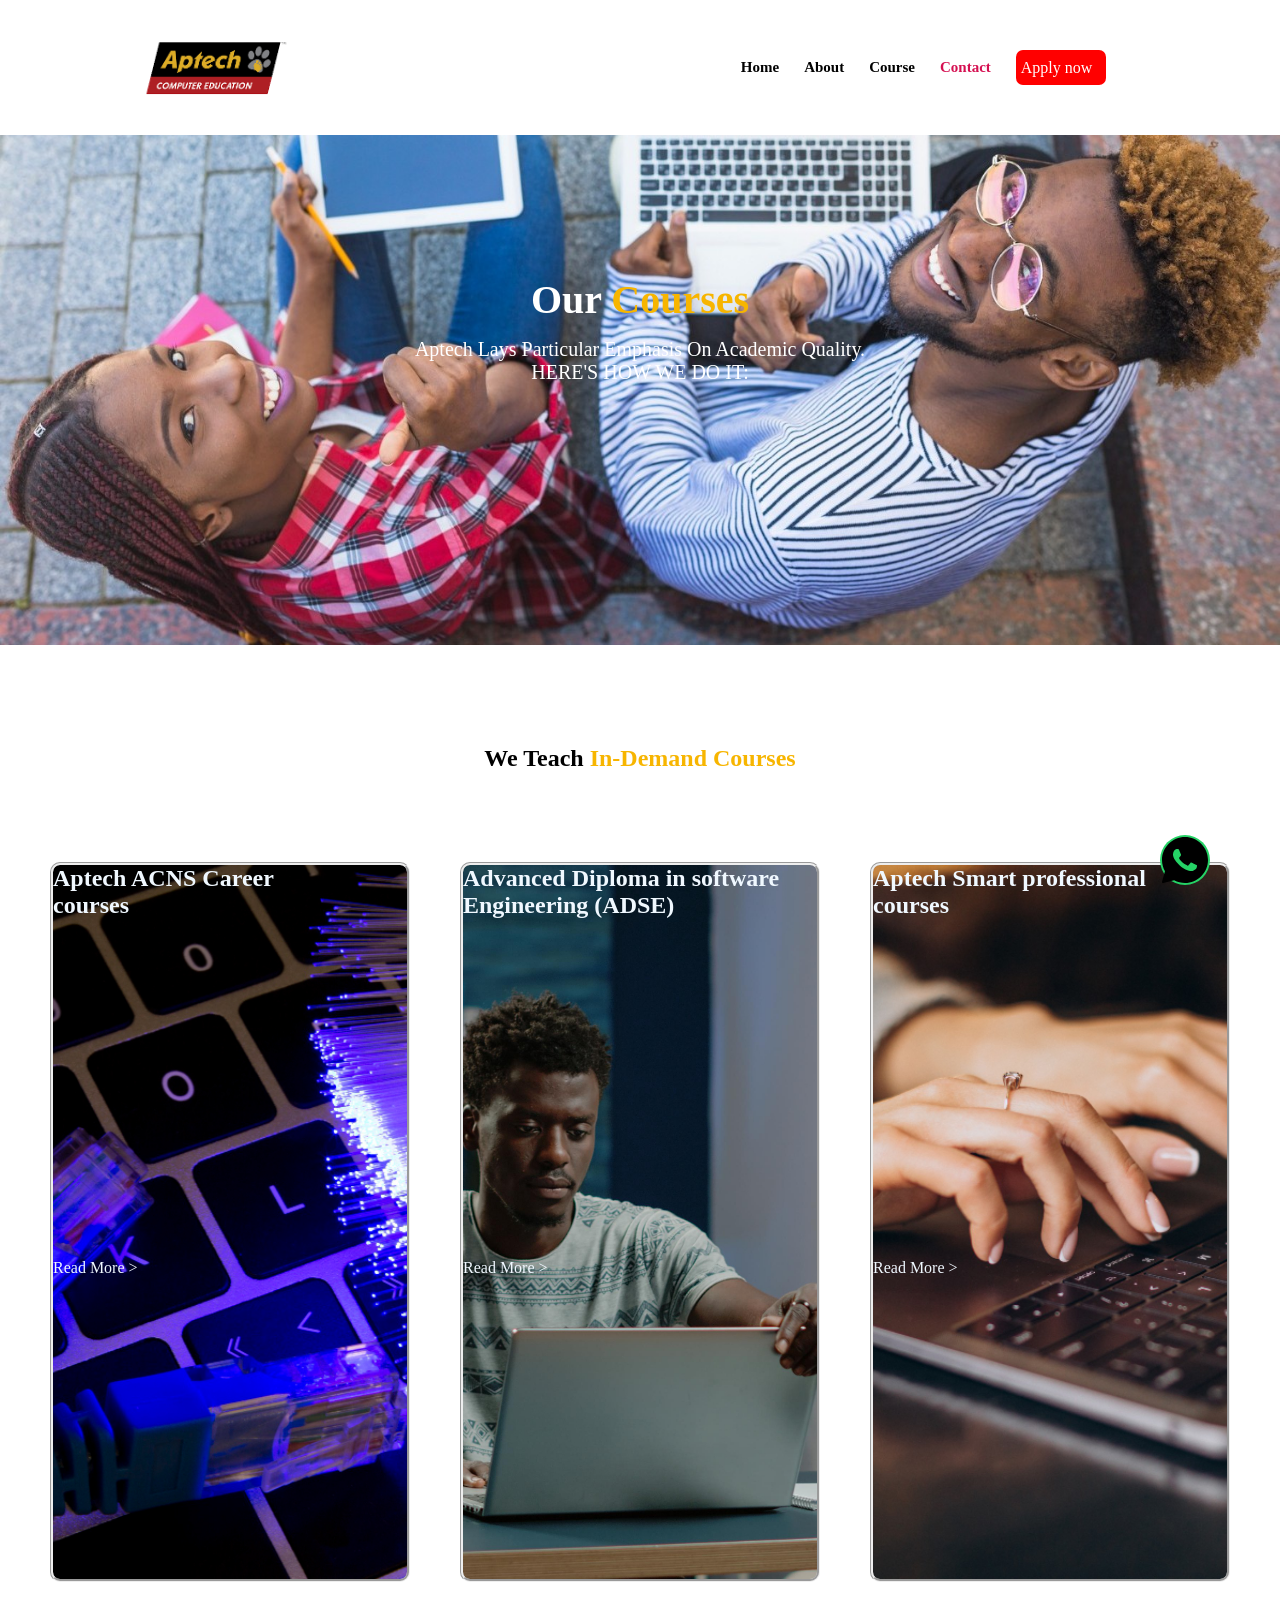
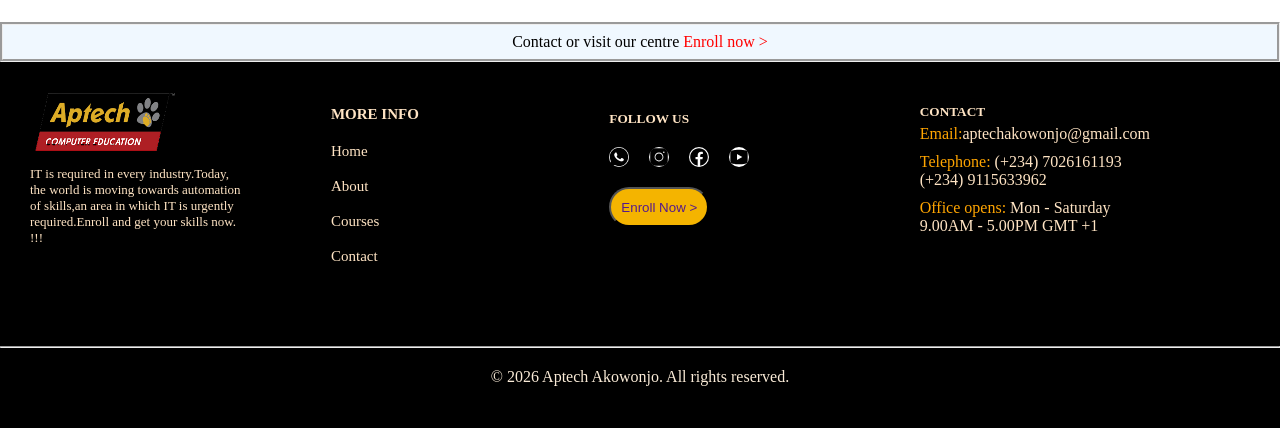
<file: coursespage.html>
<!DOCTYPE html>
<html lang="en">
<head>
    <meta charset="UTF-8">
    <meta name="viewport" content="width=device-width, initial-scale=1.0">
    <title>Document</title>
    <link rel="stylesheet" href="./coursespage.css">
</head>
<body>
   <div class="best">
        <div class="Aplogo">
            <img src="./apimage/aptech-logo-.png" alt="aptech-logo">
         </div>

     <nav class="text">
        <a href="./index.html">Home</a>
        <a href="./Aboutpage.html">About</a>
        <a href="./coursespage.html">Course</a>
        <a href="./Contactpage.html" class="activite">Contact</a>
        <span class="apply">Apply now</span>
     </nav>
    </div>
    
    <section class="contact-one">
        <div class="overplay"></div>
  <div class="hopeson">
       <h1>Our <span>Courses</span></h1>
     
       <p>
       Aptech Lays Particular Emphasis On Academic Quality. <br> 
         HERE'S HOW WE DO IT:
      </p>
   </div> 
</section> 

<section>
   <div class="courses">
      <h1 class="h-1">We Teach <span id="we">In-Demand Courses</span></h1>
   <div class=" container">
      <div class="course-two" id="best">
         <h2>Aptech ACNS Career <br>
             courses</h2>
         <p class="p">Read More ></p>
         </div>
         <div class="course-two" id="delight">
         <h2>Advanced Diploma in software Engineering
            (ADSE)</h2> 
         <p class="p">Read More ></p>
          </div> 
          <div class="course-two" id="favour">
           <h2>Aptech Smart professional courses</h2>
           <p class="p">Read More ></p>
         </div>
      </div>
    </div>
  </div>
</section>
<div class="whatApp">
    <a href="" class="wlogo"><svg xmlns="http://www.w3.org/2000/svg" x="0px" y="0px" width="100" height="100" viewBox="0 0 50 50">
    <path d="M25,2C12.318,2,2,12.318,2,25c0,3.96,1.023,7.854,2.963,11.29L2.037,46.73c-0.096,0.343-0.003,0.711,0.245,0.966 C2.473,47.893,2.733,48,3,48c0.08,0,0.161-0.01,0.24-0.029l10.896-2.699C17.463,47.058,21.21,48,25,48c12.682,0,23-10.318,23-23 S37.682,2,25,2z M36.57,33.116c-0.492,1.362-2.852,2.605-3.986,2.772c-1.018,0.149-2.306,0.213-3.72-0.231 c-0.857-0.27-1.957-0.628-3.366-1.229c-5.923-2.526-9.791-8.415-10.087-8.804C15.116,25.235,13,22.463,13,19.594 s1.525-4.28,2.067-4.864c0.542-0.584,1.181-0.73,1.575-0.73s0.787,0.005,1.132,0.021c0.363,0.018,0.85-0.137,1.329,1.001 c0.492,1.168,1.673,4.037,1.819,4.33c0.148,0.292,0.246,0.633,0.05,1.022c-0.196,0.389-0.294,0.632-0.59,0.973 s-0.62,0.76-0.886,1.022c-0.296,0.291-0.603,0.606-0.259,1.19c0.344,0.584,1.529,2.493,3.285,4.039 c2.255,1.986,4.158,2.602,4.748,2.894c0.59,0.292,0.935,0.243,1.279-0.146c0.344-0.39,1.476-1.703,1.869-2.286 s0.787-0.487,1.329-0.292c0.542,0.194,3.445,1.604,4.035,1.896c0.59,0.292,0.984,0.438,1.132,0.681 C37.062,30.587,37.062,31.755,36.57,33.116z"></path>
</svg></a>
  </div>
   
  </div>
  <div class="Enroll">
    <p> Contact or visit our centre <a href="" class="en">Enroll now > </a></p>
  </div>
  <section class="hope">
      <div class="hpimg">
        <img src="./apimage/aptech-logo-.png" alt="" class="p1">
        <p>
            IT is required in every industry.Today, <br>
            the world is moving towards automation  <br>
            of skills,an area in which IT is urgently <br>
             required.Enroll and get your skills now. <br>
               !!! </p>
      </div>
      <div class="more">
        <h5>MORE INFO</h5>
        <a href="" class="pagecon">Home</a> <br>
        <a href="" class="pagecon">About</a> <br>
        <a href="" class="pagecon">Courses</a> <br>
        <a href="" class="pagecon">Contact</a> <br>
      </div>

      <div class="fl">
        <h5>FOLLOW  US</h5>
        <div class="follow">
          <a href="" class="follow-us"><svg xmlns="http://www.w3.org/2000/svg" x="0px" y="0px" width="100" height="100" viewBox="0 0 50 50">
          <path d="M25,2C12.318,2,2,12.318,2,25c0,3.96,1.023,7.854,2.963,11.29L2.037,46.73c-0.096,0.343-0.003,0.711,0.245,0.966 C2.473,47.893,2.733,48,3,48c0.08,0,0.161-0.01,0.24-0.029l10.896-2.699C17.463,47.058,21.21,48,25,48c12.682,0,23-10.318,23-23 S37.682,2,25,2z M36.57,33.116c-0.492,1.362-2.852,2.605-3.986,2.772c-1.018,0.149-2.306,0.213-3.72-0.231 c-0.857-0.27-1.957-0.628-3.366-1.229c-5.923-2.526-9.791-8.415-10.087-8.804C15.116,25.235,13,22.463,13,19.594 s1.525-4.28,2.067-4.864c0.542-0.584,1.181-0.73,1.575-0.73s0.787,0.005,1.132,0.021c0.363,0.018,0.85-0.137,1.329,1.001 c0.492,1.168,1.673,4.037,1.819,4.33c0.148,0.292,0.246,0.633,0.05,1.022c-0.196,0.389-0.294,0.632-0.59,0.973 s-0.62,0.76-0.886,1.022c-0.296,0.291-0.603,0.606-0.259,1.19c0.344,0.584,1.529,2.493,3.285,4.039 c2.255,1.986,4.158,2.602,4.748,2.894c0.59,0.292,0.935,0.243,1.279-0.146c0.344-0.39,1.476-1.703,1.869-2.286 s0.787-0.487,1.329-0.292c0.542,0.194,3.445,1.604,4.035,1.896c0.59,0.292,0.984,0.438,1.132,0.681 C37.062,30.587,37.062,31.755,36.57,33.116z"></path>
          </svg></a>
          <a href="" class="follow-us"><svg xmlns="http://www.w3.org/2000/svg" x="0px" y="0px" width="100" height="100" viewBox="0 0 50 50">
          <path d="M 16 3 C 8.83 3 3 8.83 3 16 L 3 34 C 3 41.17 8.83 47 16 47 L 34 47 C 41.17 47 47 41.17 47 34 L 47 16 C 47 8.83 41.17 3 34 3 L 16 3 z M 37 11 C 38.1 11 39 11.9 39 13 C 39 14.1 38.1 15 37 15 C 35.9 15 35 14.1 35 13 C 35 11.9 35.9 11 37 11 z M 25 14 C 31.07 14 36 18.93 36 25 C 36 31.07 31.07 36 25 36 C 18.93 36 14 31.07 14 25 C 14 18.93 18.93 14 25 14 z M 25 16 C 20.04 16 16 20.04 16 25 C 16 29.96 20.04 34 25 34 C 29.96 34 34 29.96 34 25 C 34 20.04 29.96 16 25 16 z"></path>
          </svg></a>
          <a href="" class="follow-us"><svg xmlns="http://www.w3.org/2000/svg" x="0px" y="0px" width="100" height="100" viewBox="0 0 50 50">
          <path d="M25,3C12.85,3,3,12.85,3,25c0,11.03,8.125,20.137,18.712,21.728V30.831h-5.443v-5.783h5.443v-3.848 c0-6.371,3.104-9.168,8.399-9.168c2.536,0,3.877,0.188,4.512,0.274v5.048h-3.612c-2.248,0-3.033,2.131-3.033,4.533v3.161h6.588 l-0.894,5.783h-5.694v15.944C38.716,45.318,47,36.137,47,25C47,12.85,37.15,3,25,3z"></path>
          </svg></a>
          <a href="" class="follow-us"><svg xmlns="http://www.w3.org/2000/svg" x="0px" y="0px" width="100" height="100" viewBox="0 0 30 30">
          <path d="M 15 4 C 10.814 4 5.3808594 5.0488281 5.3808594 5.0488281 L 5.3671875 5.0644531 C 3.4606632 5.3693645 2 7.0076245 2 9 L 2 15 L 2 15.001953 L 2 21 L 2 21.001953 A 4 4 0 0 0 5.3769531 24.945312 L 5.3808594 24.951172 C 5.3808594 24.951172 10.814 26.001953 15 26.001953 C 19.186 26.001953 24.619141 24.951172 24.619141 24.951172 L 24.621094 24.949219 A 4 4 0 0 0 28 21.001953 L 28 21 L 28 15.001953 L 28 15 L 28 9 A 4 4 0 0 0 24.623047 5.0546875 L 24.619141 5.0488281 C 24.619141 5.0488281 19.186 4 15 4 z M 12 10.398438 L 20 15 L 12 19.601562 L 12 10.398438 z"></path>
          </svg></a>
        </div>
        <button class="bn"><a href="" id="now">Enroll Now ></a></button>
      </div>
      <div class="spa">
        <h5>CONTACT</h5>
        <div class="dc">
        <P> <span class="conyell">Email:</span>aptechakowonjo@gmail.com</p>
        <p><span class="conyell">Telephone:</span> (+234) 7026161193 <br>
                                                   (+234) 9115633962</p>
           <p> <span class="conyell">Office opens:</span> Mon - Saturday <br>
           9.00AM - 5.00PM GMT +1</P>
          </div>
         </div>
      </div>
    </section><hr>
    <div class="fot">
      <p>© 2026 Aptech Akowonjo. All rights reserved.</p>
    </div>
  </body>
</html>
</file>
<file: style.css>
*{
   margin: 0;
   padding: 0;
   box-sizing: border-box;
}
boby{
   font-family: Arial, Helvetica, sans-serif;
   background-color: white;
}
.best{
    display: flex;
    align-items: center;
    background-color: white;
    padding: 0 11%;
    height: 15vh;
    position: fixed;
    top: 0%;
    left: 0%;
    width: 100%;
    z-index: 1000;
    
}
.Aplogo img{
   width: 150px;
   height: auto;
   display: flex;
   margin-right: 250px;
   justify-content: space-around
}
nav{
   display: flex;
   justify-content: space-between;
   gap: 25px ;
   align-items: center;
   margin-left: 200px;


}
nav a{
   text-decoration: none;
   color: black;
   font-size: 15px;
   font-weight: 600;
}

nav a:hover{
   color: #f4b400;
}
nav :active{
   color: black;
}
.activite{
   color: rgb(213, 16, 81);
}
.apply{
   background-color:rgb(255, 0, 0);
   border-radius: 7px;
   color: white;
   padding: 3px 5px;
   height: 35px;
   width: 90px;
   align-items: center;
   display: flex;
}
.apply:hover{
   background-color: rgb(213, 16, 81);
}
.contact-one{
   height: 100vh;
   background-image: url(apimage/image1-BsS-lnyw.png);
   background-size: cover;
   background-position: center;
    margin-top: 15px;
   display: flex;
   align-items: center;

   justify-content: center;
   text-align: center;
   animation: homepage, 10s infinite;
}

.overplay{
    position: absolute;
    inset: 0;
    background: rgba(0, 0, 0,);
}
.hopeson{
   color: white;
   position: relative;
   z-index: 2;

}
.hopeson h1{
   font-size: 40px;
   font-weight: 800;
   margin-bottom: 15px;
}
.hopeson span{
   color: #f7b500;  
}  
.hopeson p{
   font-size: 20px;
   font-weight: 400;
   width: 700px;
   margin-top: 10px;
}
.home1{
   min-height: 650;
   position: relative;
   bottom: 100px;
   padding-right: 30px;
   padding-left: 30px;
   
}
.homecard{
   display: grid;
   grid-template-columns: repeat(3, 1fr);
   max-width: 1100px;
   margin: 0 auto;
   gap: 20px;
   
   
}
.homecr{
   border-style: groove;
   border-radius: 10px;
   height: 300px;
   width: 350px;
   display: flex;
   text-align: center;
   align-items: center;
   flex-direction: column;
   background-color: white;
}
.icon{
   width: 65px;
   height: 65px;
   border-radius: 50px;
   background-color:gray;
   display: flex;
   align-items: center;
   justify-content: center;
   margin-bottom: 25px;
   font-size: 20px;
}
#homered{
   background: red;
   border-radius: 60px;
}
#homepurple{
   background: purple;
   border-radius: 60px;
}
#homegreen{
   background: green;
   border-radius: 60px;
}
.get{
   border-style: groove;
   text-decoration: none;
   height: 50px;
   width: 140px;
   display: block;
   justify-content: center;
   background-color: red;margin: 50px auto;
   border-radius: 5px;
   color: white;
   font-size: 15px;
   font-weight: bold;
   text-align: center;
   padding-top: 15px;
}
.get:hover{
   background-color: brown;
}
.entroll{
   display: flex;
   justify-content: space-around;
   background-color: black;
   color: white;
}
.hen h1{
   margin-bottom: 20px;
   font-size: 50px;
   font-weight: 700;
}
.hen p{
  font-size: 16px;
  font-weight: 200;

}
.hen{
   padding-top: 200px;

}
.hvd{
   border-style: groove;
   border-radius: 15px;
   height: 90vh;
   object-fit: cover;
   margin-top: 60px;
   margin-bottom: 60px;
}
.bnh{
   border-style: groove;
   height: 40px;
   width: 120px;
   background-color: gold;
   margin-top: 30px;
   border-radius: 5px;

}
  .bed{
    text-align: center;
    margin-top: 100px;
  }
  .bed h4{
    margin-bottom: 10px;
    color: red;
  }
  .bed h1{
     margin-bottom: 10px;
  }
  .bed p{
     font-weight: 500;
   color: gray;
  }
.courses{
   margin-top: 100px;
}
.container{
   display: flex;
  flex-direction: row;
  flex-wrap: nowrap;
  justify-content: space-between;
  padding-left: 50px;
  padding-right: 50px;
  gap: 50px;
  color: aliceblue;
 

}
.h-1{
   text-align: center;
   margin-bottom: 40px;
   padding-bottom: 50px;
}
#we{
   color: red;
}
.course-two{
   border-style: groove;
   border-radius: 10px;
   width: 80vw;
   height: 80vh;
}
.p{
   display: flex;
   margin-top: 340px;
   
}
#best{
     background-image: url(apimage/course1-DPn4SHUt.jpg);
     background-size: cover;
     background-repeat: no-repeat;
     width: 80vw;
     height: 80vh;
     background-position: center;
   
  
   
}
#delight{
   background-image: url( apimage/course2-u5o9XgOd.jpg);
   background-size: cover;
   background-repeat: no-repeat;
   width: 80vw;
   height: 80vh;
   background-position: center;
}
#favour{
   background-image: url(apimage/course3-BdohG3ZK.jpg);
   width: 80vw;
   height: 80vh;
   background-position: center;
   background-size: cover;
   
}
.course-two:hover{
   background-image: -o-repeating-linear-gradient(1.0s);
}
.table{
   margin-top: 180px;
   display: grid;
   align-items: center;
   justify-content: center;
   margin-bottom: 20px;
   margin-left: 20px;
   margin-right: 20px;
}
.table h3{
   color: red;
   font-size: 20px;
   font-weight: 500;
   text-align: center;
}
.table h1{
   margin-bottom: 15px;
   text-align: center;
}
.table p{
   text-align: center;
   color: gray;
   font-weight: 500;
   margin-bottom: 10px;
}
.alltable{
   display: flex;
   border-style: hidden;
   gap: 20px;
   color: grey;
   margin-bottom: 100px;
}
.bless{
   border-style: groove;
   border-radius: 10px;
   height: 220px;
   padding: 20px 20px 20px 20px;
   background-color: gainsboro;

  }
  .fatima{
    border-radius: 10px;
   height: 220px;
   padding: 20px 20px 20px 20px;
   background-color: gainsboro;
  }
  .adewale{
   border-radius: 10px;
   height: 220px;
   padding: 20px 20px 20px 20px;
   background-color: gainsboro;
  }
.names{
   color: black;
   font-weight: 600;
}
.tb{
    align-items: center;
    justify-content: center;
    width: 50px;
   height: 50px;
   border-radius: 50px;
   background-color: brown;
   border-style: hidden;
   color: white;
   display: flex;
   
}
.whatApp{
position: fixed;
right: 70px;
bottom: 15px;
background-color: #25d366;
border-radius: 50%;

}
.wlogo{
display: flex;
justify-content: center;
align-items: center;
font-size: 30px;

width: 50px;
height: 50px;
color: azure;

}
.Enroll{
    height: 40px;
    margin-top: 40px;
    display: flex;
    background-color: aliceblue;
    border-style: groove;
    justify-content: center;
    align-items: center; 
   
}
.en{
    color: rgb(255, 0, 0);
    text-decoration: none; 
}
.en:hover{
     text-decoration: underline;
}
.hope{
   display: flex;
   gap: 30px;
   background-color: black;
   color:  bisque;
   justify-content: space-between;
   padding-top: 30px;
   padding-left: 30px;
   padding-right: 30px;
   align-items: center;
   
}
.fl{
   display: flex;
   flex-direction: column;
   padding-bottom: 100px;
}
.fl h5{
   display: flex;
   margin-bottom: 20px;
 }

.follow{
   display: flex;
   align-items: center;
   gap:20px;
   flex-direction: row;
   font-size: 40px;
}
.follow-us{
   background-color: white;
   display: flex;
   text-decoration: none;
   align-items: self-start;
   border-radius: 50px;
   height: 20px;
   width: 20px;
   align-items: center;
}
.more h5{
   font-size: 15px;
   display: flex; 
   margin-bottom: 20px;
}
.bn{
   text-decoration: none;
   margin-top: 20px;
   width: 100px;
   height: 40px;
   border-radius: 250px;
   background-color: #f4b400;
}
#now{
   text-decoration: none;
}
.bn:hover{
   background-color: greenyellow;
}
.conyell{
   color: orange;
}
.more{
     display: flex;
   flex-direction: column;
    padding-right: 100px;
    padding-bottom: 50px;
}
.pagecon{
   text-decoration: none;
   font-size: 15px;
   color: bisque;
}
.hpimg{
   font-size: 13px;
   font-weight: 300;
   padding-bottom: 100px;

}
.p1{
   padding-bottom: 10px;
   height: 70px;
   width: 150px;
}
.pagecon:hover{
   color: azure;
}
.spa{
 display: flex;
   flex-direction: column;
    gap: 5px;
    padding-right: 100px;
}
.dc{
   display: flex;
   flex-direction: column;
    padding-left: 80px;
    padding-bottom: 100px;
    gap: 10px;
}
.spa h5{
   padding-left: 80px;
}
.follow-us:hover{
   background-color: rgb(213, 16, 81);
}
.fot{
   display: flex;
   justify-content: center;
   color: antiquewhite;
   background-color: black;
   height: 80px;
   padding-top: 20px;
}
</file>
<file: aboutpage.css>
*{
   margin: 0;
   padding: 0;
   box-sizing: border-box;
}
boby{
   font-family: Arial, Helvetica, sans-serif;
   background-color: white;
}
.best{
    display: flex;
    align-items: center;
    background-color: white;
    padding: 0 11%;
    height: 15vh;
    position: fixed;
    top: 0%;
    left: 0%;
    width: 100%;
    z-index: 1000;
    
}
.Aplogo img{
   width: 150px;
   height: auto;
   display: flex;
   margin-right: 250px;
   justify-content: space-around
}
nav{
   display: flex;
   justify-content: space-between;
   gap: 25px ;
   align-items: center;
   margin-left: 200px;


}
nav a{
   text-decoration: none;
   color: black;
   font-size: 15px;
   font-weight: 600;
}

nav a:hover{
   color: #f4b400;
}
nav :active{
   color: black;
}
.activite{
   color: rgb(213, 16, 81);
}
.contact-one{
   height: 70vh;
   background-image: url(apimage/courses-hero-CdZmS7M8.jpg);
   background-size: cover;
   background-position: center;
    margin-top: 15px;
   display: flex;
   align-items: center;

   justify-content: center;
   text-align: center;
}
.overplay{
    position: absolute;
    inset: 0;
    background: rgba(0, 0, 0,);
}
.hopeson{
   color: white;
   position: relative;
   z-index: 2;


}
.hopeson h1{
   font-size: 40px;
   font-weight: 800;
   margin-bottom: 15px;
}
.hopeson span{
   color: #f7b500;  
}
.hopeson p{
   font-size: 20px;
   font-weight: 400;
   width: 700px;
   margin-top: 10px;
}
.apply{
   background-color:rgb(255, 0, 0);
   border-radius: 7px;
   color: white;
   padding: 3px 5px;
   height: 35px;
   width: 90px;
   align-items: center;
   display: flex;
}
.aboutpage{
   display: flex;
   align-items: stretch;
   gap: 50px;
   margin-top: 50px;
}
video{
   border-style: groove;
   border-radius: 15px;
   height: 100vh;
   width: 200vw;
   object-fit: cover;
   margin-left: 50px;  
}
.head{
   font-weight: 800;
   font-size: 50px;
   margin-bottom: 10px;
}
.pg{
   font-weight: 500;
   margin-top: 20px;
}
.cola{
   display: flex;
   flex-direction: column;
   text-align: center;
   justify-content: center;
   align-content: center;
   flex-wrap: wrap;
   margin-top: 30px;
   gap: 30px;
}
.whatApp{
position: fixed;
right: 70px;
bottom: 15px;
background-color: #25d366;
border-radius: 50%;

}
.wlogo{
display: flex;
justify-content: center;
align-items: center;
font-size: 30px;

width: 50px;
height: 50px;
color: azure;
}
.imr{
   width: 800px;
}
.Enroll{
    height: 40px;
    margin-top: 40px;
    display: flex;
    background-color: aliceblue;
    justify-content: center;
    align-items: center; 
   
}
.en{
    color: rgb(255, 0, 0);
    text-decoration: none; 
}
.en:hover{
     text-decoration: underline;
}
.hope{
   display: flex;
   gap: 30px;
   background-color: black;
   color:  bisque;
   justify-content: space-between;
   padding-top: 30px;
   padding-left: 30px;
   padding-right: 30px;
   align-items: center;
   
}
.fl{
   display: flex;
   flex-direction: column;
   padding-bottom: 100px;
}
.fl h5{
   display: flex;
   margin-bottom: 20px;
 }

.follow{
   display: flex;
   align-items: center;
   gap:20px;
   flex-direction: row;
   font-size: 40px;
}
.follow-us{
   background-color: white;
   display: flex;
   text-decoration: none;
   align-items: self-start;
   border-radius: 50px;
   height: 20px;
   width: 20px;
   align-items: center;
}
.more h5{
   font-size: 15px;
   display: flex; 
   margin-bottom: 20px;
}
.bn{
   text-decoration: none;
   margin-top: 20px;
   width: 100px;
   height: 40px;
   border-radius: 250px;
   background-color: #f4b400;
}
#now{
   text-decoration: none;
}
.bn:hover{
   background-color: greenyellow;
}
.conyell{
   color: orange;
}
.more{
     display: flex;
   flex-direction: column;
    padding-right: 100px;
    padding-bottom: 50px;
}
.pagecon{
   text-decoration: none;
   font-size: 15px;
   color: bisque;
}
.hpimg{
   font-size: 13px;
   font-weight: 300;
   padding-bottom: 100px;

}
.p1{
   padding-bottom: 10px;
   height: 70px;
   width: 150px;
}
.pagecon:hover{
   color: azure;
}
.spa{
 display: flex;
   flex-direction: column;
    gap: 5px;
    padding-right: 100px;
}
.dc{
   display: flex;
   flex-direction: column;
    padding-left: 80px;
    padding-bottom: 100px;
    gap: 10px;
}
.spa h5{
   padding-left: 80px;
}
.follow-us:hover{
   background-color: rgb(213, 16, 81);
}
.fot{
   display: flex;
   justify-content: center;
   color: antiquewhite;
   background-color: black;
   height: 80px;
   padding-top: 20px;
}
</file>
<file: Contactpage.css>
*{
   margin: 0;
   padding: 0;
   box-sizing: border-box;
}
boby{
   font-family: Arial, Helvetica, sans-serif;
   background-color: white;
}
.best{
    display: flex;
    align-items: center;
    background-color: white;
    padding: 0 11%;
    height: 15vh;
    position: fixed;
    top: 0%;
    left: 0%;
    width: 100%;
    z-index: 1000;
    
}
.Aplogo img{
   width: 150px;
   height: auto;
   display: flex;
   margin-right: 250px;
   justify-content: space-around
}
nav{
   display: flex;
   justify-content: space-between;
   gap: 25px ;
   align-items: center;
   margin-left: 200px;


}
nav a{
   text-decoration: none;
   color: black;
   font-size: 15px;
   font-weight: 600;
}

nav a:hover{
   color: #f4b400;
}
nav :active{
   color: black;
}
.activite{
   color: rgb(213, 16, 81);
}
.contact-one{
   height: 70vh;
   background-image: url(apimage/courses-hero-CdZmS7M8.jpg);
   background-size: cover;
   background-position: center;
    margin-top: 15px;
   display: flex;
   align-items: center;

   justify-content: center;
   text-align: center;
}
.overplay{
    position: absolute;
    inset: 0;
    background: rgba(0, 0, 0,);
}
.hopeson{
   color: white;
   position: relative;
   z-index: 2;


}
.hopeson h1{
   font-size: 40px;
   font-weight: 800;
   margin-bottom: 15px;
}
.hopeson span{
   color: #f7b500;  
}
.hopeson p{
   font-size: 20px;
   font-weight: 400;
   width: 700px;
   margin-top: 10px;
}
.apply{
   background-color:rgb(255, 0, 0);
   border-radius: 7px;
   color: white;
   padding: 3px 5px;
   height: 35px;
   width: 90px;
   align-items: center;
   display: flex;
}
.con45{
   max-width: 1200px;
   margin: 60px auto;
   display: flex;
   align-items: flex-start;
   gap: 80px;
   justify-content: space-between;
   background-color:aliceblue;


}
.contact-i{
   margin-right: 50px;
   display: grid;
  justify-content: space-around;
  align-items: center;
  padding-left: 50px;
}
.contact-i h1 {
   font-size: 32px;
   font-weight: 700px;
}
.sub{
   color: #777;
   font-size: 15px;
   margin-bottom: 50px;
   font-weight: 600;
   display: flex;
   align-items: center;
}
.info-work{
   display: flex;
   align-items: flex-start;
   gap: 18px;
   margin-bottom: 30px;
}
.socials{
   /* border: solid; */
   display: flex;
   align-items: center;
   gap:10px;
   flex-direction: row;
}
 .sicon{
   display: flex;
   text-decoration: none;
   align-items: self-start;
   border-radius: 50px;
   color: gray;
   height: 20px;
   width: 20px;
   align-items: center;
}
.sicon:hover{
   background-color: #f4b400;
}


.icon{
   width: 38px;
   height: 38px;
   min-height: 38px;
   background: hsl(51, 89%, 48%);
   border-radius: 50px;
   display: flex;
   align-items: center;
   justify-content: center;
   font-size: 17px;
   color: white;
   font-weight: 600;
}
.info-workh3{
   font-size: 16px;
   margin-bottom: 7px;
}
.info-work p{
   color: #777;
   font-size: 15px;
   line-height: 1.5;
   margin-bottom: 4px;
}
.info-work span{
   color: hwb(38 7% 21%);
   font-size: 13px;
   line-height: 1.5;
}
.form{
   padding: 10px 0;
}
label{
   display: block;
   font-size: 15px;
   font-weight: 400;
   margin-bottom: 9px;
   color: black;
}
fieldset{
   background-color: white;
   height: 120vh;
   width: 50vw;
   display: grid;
   padding-left: 30px;
   border-radius: 5px;
   padding-right: 30px;
   margin-right: 30px;
}
input{
   border-radius: 5px;
   border-style: groove;
   height: 10vh;
   width: 50vw;
   display: flex;
   align-items: flex-start;
   justify-content: space-around;
}
select{
   border-radius: 5px;
    border-style: groove;
   height: 5vh;
   width: 50vw;
}
textarea{
   border: groove;
   border-radius: 5px;
   height: 15vh;
   width: 50vw;
}
button{
   background-color: rgb(255, 0, 0);
   border-radius: 6px;
   border-style: groove;
   height: 8vh;
   width: 50vw;
   color: aliceblue;
   text-align: center;
   font-weight: 700;
   font-family: 'Lucida Sans', 'Lucida Sans Regular', 'Lucida Grande', 'Lucida Sans Unicode', Geneva, Verdana, sans-serif; 
}
.whatApp{
position: fixed;
right: 70px;
bottom: 15px;
background-color: #25d366;
border-radius: 50%;

}
.wlogo{
display: flex;
justify-content: center;
align-items: center;
font-size: 30px;

width: 50px;
height: 50px;
color: azure;

}
iframe{
   border-style: groove;
   width: 100vw;
   height: 80vh;
}
.Enroll{
    height: 40px;
    margin-top: 40px;
    display: flex;
    background-color: aliceblue;
    border-style: groove;
    justify-content: center;
    align-items: center; 
   
}
.en{
    color: rgb(255, 0, 0);
    text-decoration: none; 
}
.en:hover{
     text-decoration: underline;
}
.hope{
   display: flex;
   gap: 30px;
   background-color: black;
   color:  bisque;
   justify-content: space-between;
   padding-top: 30px;
   padding-left: 30px;
   padding-right: 30px;
   align-items: center;
   
}
.fl{
   display: flex;
   flex-direction: column;
   padding-bottom: 100px;
}
.fl h5{
   display: flex;
   margin-bottom: 20px;
 }

.follow{
   display: flex;
   align-items: center;
   gap:20px;
   flex-direction: row;
   font-size: 40px;
}
.follow-us{
   background-color: white;
   display: flex;
   text-decoration: none;
   align-items: self-start;
   border-radius: 50px;
   height: 20px;
   width: 20px;
   align-items: center;
}
.more h5{
   font-size: 15px;
   display: flex; 
   margin-bottom: 20px;
}
.bn{
   text-decoration: none;
   margin-top: 20px;
   width: 100px;
   height: 40px;
   border-radius: 250px;
   background-color: #f4b400;
}
#now{
   text-decoration: none;
}
.bn:hover{
   background-color: greenyellow;
}
.conyell{
   color: orange;
}
.more{
     display: flex;
   flex-direction: column;
    padding-right: 100px;
    padding-bottom: 50px;
}
.pagecon{
   text-decoration: none;
   font-size: 15px;
   color: bisque;
}
.hpimg{
   font-size: 13px;
   font-weight: 300;
   padding-bottom: 100px;

}
.p1{
   padding-bottom: 10px;
   height: 70px;
   width: 150px;
}
.pagecon:hover{
   color: azure;
}
.spa{
 display: flex;
   flex-direction: column;
    gap: 5px;
    padding-right: 100px;
}
.dc{
   display: flex;
   flex-direction: column;
    padding-left: 80px;
    padding-bottom: 100px;
    gap: 10px;
}
.spa h5{
   padding-left: 80px;
}
.follow-us:hover{
   background-color: rgb(213, 16, 81);
}
.fot{
   display: flex;
   justify-content: center;
   color: antiquewhite;
   background-color: black;
   height: 80px;
   padding-top: 20px;
}
</file>
<file: coursespage.css>
*{
   margin: 0;
   padding: 0;
   box-sizing: border-box;
}
boby{
   font-family: Arial, Helvetica, sans-serif;
   background-color: white;
}
.best{
    display: flex;
    align-items: center;
    background-color: white;
    padding: 0 11%;
    height: 15vh;
    position: fixed;
    top: 0%;
    left: 0%;
    width: 100%;
    z-index: 1000;
    
}
.Aplogo img{
   width: 150px;
   height: auto;
   display: flex;
   margin-right: 250px;
   justify-content: space-around
}
nav{
   display: flex;
   justify-content: space-between;
   gap: 25px ;
   align-items: center;
   margin-left: 200px;


}
nav a{
   text-decoration: none;
   color: black;
   font-size: 15px;
   font-weight: 600;
}

nav a:hover{
   color: #f4b400;
}
nav :active{
   color: black;
}
.activite{
   color: rgb(213, 16, 81);
}
.contact-one{
   height: 70vh;
   background-image: url(apimage/courses-hero-CdZmS7M8.jpg);
   background-size: cover;
   background-position: center;
    margin-top: 15px;
   display: flex;
   align-items: center;

   justify-content: center;
   text-align: center;
}
.overplay{
    position: absolute;
    inset: 0;
    background: rgba(0, 0, 0,);
}
.hopeson{
   color: white;
   position: relative;
   z-index: 2;


}
.hopeson h1{
   font-size: 40px;
   font-weight: 800;
   margin-bottom: 15px;
}
.hopeson span{
   color: #f7b500;  
}
.hopeson p{
   font-size: 20px;
   font-weight: 400;
   width: 700px;
   margin-top: 10px;
}
.apply{
   background-color:rgb(255, 0, 0);
   border-radius: 7px;
   color: white;
   padding: 3px 5px;
   height: 35px;
   width: 90px;
   align-items: center;
   display: flex;
}
.apply:hover{
   background-color: #f4b400;
}
.courses{
   margin-top: 100px;
}
.container{
   display: flex;
  flex-direction: row;
  flex-wrap: nowrap;
  justify-content: space-between;
  padding-left: 50px;
  padding-right: 50px;
  gap: 50px;
  color: aliceblue;
 

}
.h-1{
   text-align: center;
   margin-bottom: 40px;
   padding-bottom: 50px;
}
#we{
   color: #f7b500;
}
.course-two{
   border-style: groove;
   border-radius: 10px;
   width: 80vw;
   height: 80vh;
}
.p{
   display: flex;
   margin-top: 340px;
   
}
#best{
     background-image: url(apimage/course1-DPn4SHUt.jpg);
     background-size: cover;
     background-repeat: no-repeat;
     width: 80vw;
     height: 80vh;
     background-position: center;
   
  
   
}
#delight{
   background-image: url(apimage/course2-u5o9XgOd.jpg);
   background-size: cover;
   background-repeat: no-repeat;
   width: 80vw;
   height: 80vh;
   background-position: center;
}
#favour{
   background-image: url(apimage/course3-BdohG3ZK.jpg);
   width: 80vw;
   height: 80vh;
   background-position: center;
   background-size: cover;
   
}
.course-two:hover{
   background-image: -o-repeating-linear-gradient(1.0s);
}
.whatApp{
position: fixed;
right: 70px;
bottom: 15px;
background-color: #25d366;
border-radius: 50%;

}
.wlogo{
display: flex;
justify-content: center;
align-items: center;
font-size: 30px;

width: 50px;
height: 50px;
color: azure;
}
.Enroll{
    height: 40px;
    margin-top: 40px;
    display: flex;
    background-color: aliceblue;
    border-style: groove;
    justify-content: center;
    align-items: center; 
   
}
.en{
    color: rgb(255, 0, 0);
    text-decoration: none; 
}
.en:hover{
     text-decoration: underline;
}
.hope{
   display: flex;
   gap: 30px;
   background-color: black;
   color:  bisque;
   justify-content: space-between;
   padding-top: 30px;
   padding-left: 30px;
   padding-right: 30px;
   align-items: center;
   
}
.fl{
   display: flex;
   flex-direction: column;
   padding-bottom: 100px;
}
.fl h5{
   display: flex;
   margin-bottom: 20px;
 }

.follow{
   display: flex;
   align-items: center;
   gap:20px;
   flex-direction: row;
   font-size: 40px;
}
.follow-us{
   background-color: white;
   display: flex;
   text-decoration: none;
   align-items: self-start;
   border-radius: 50px;
   height: 20px;
   width: 20px;
   align-items: center;
}
.more h5{
   font-size: 15px;
   display: flex; 
   margin-bottom: 20px;
}
.bn{
   text-decoration: none;
   margin-top: 20px;
   width: 100px;
   height: 40px;
   border-radius: 250px;
   background-color: #f4b400;
}
#now{
   text-decoration: none;
}
.bn:hover{
   background-color: greenyellow;
}
.conyell{
   color: orange;
}
.more{
     display: flex;
   flex-direction: column;
    padding-right: 100px;
    padding-bottom: 50px;
}
.pagecon{
   text-decoration: none;
   font-size: 15px;
   color: bisque;
}
.hpimg{
   font-size: 13px;
   font-weight: 300;
   padding-bottom: 100px;

}
.p1{
   padding-bottom: 10px;
   height: 70px;
   width: 150px;
}
.pagecon:hover{
   color: azure;
}
.spa{
 display: flex;
   flex-direction: column;
    gap: 5px;
    padding-right: 100px;
}
.dc{
   display: flex;
   flex-direction: column;
    padding-left: 80px;
    padding-bottom: 100px;
    gap: 10px;
}
.spa h5{
   padding-left: 80px;
}
.follow-us:hover{
   background-color: rgb(213, 16, 81);
}
.fot{
   display: flex;
   justify-content: center;
   color: antiquewhite;
   background-color: black;
   height: 80px;
   padding-top: 20px;
}
</file>
